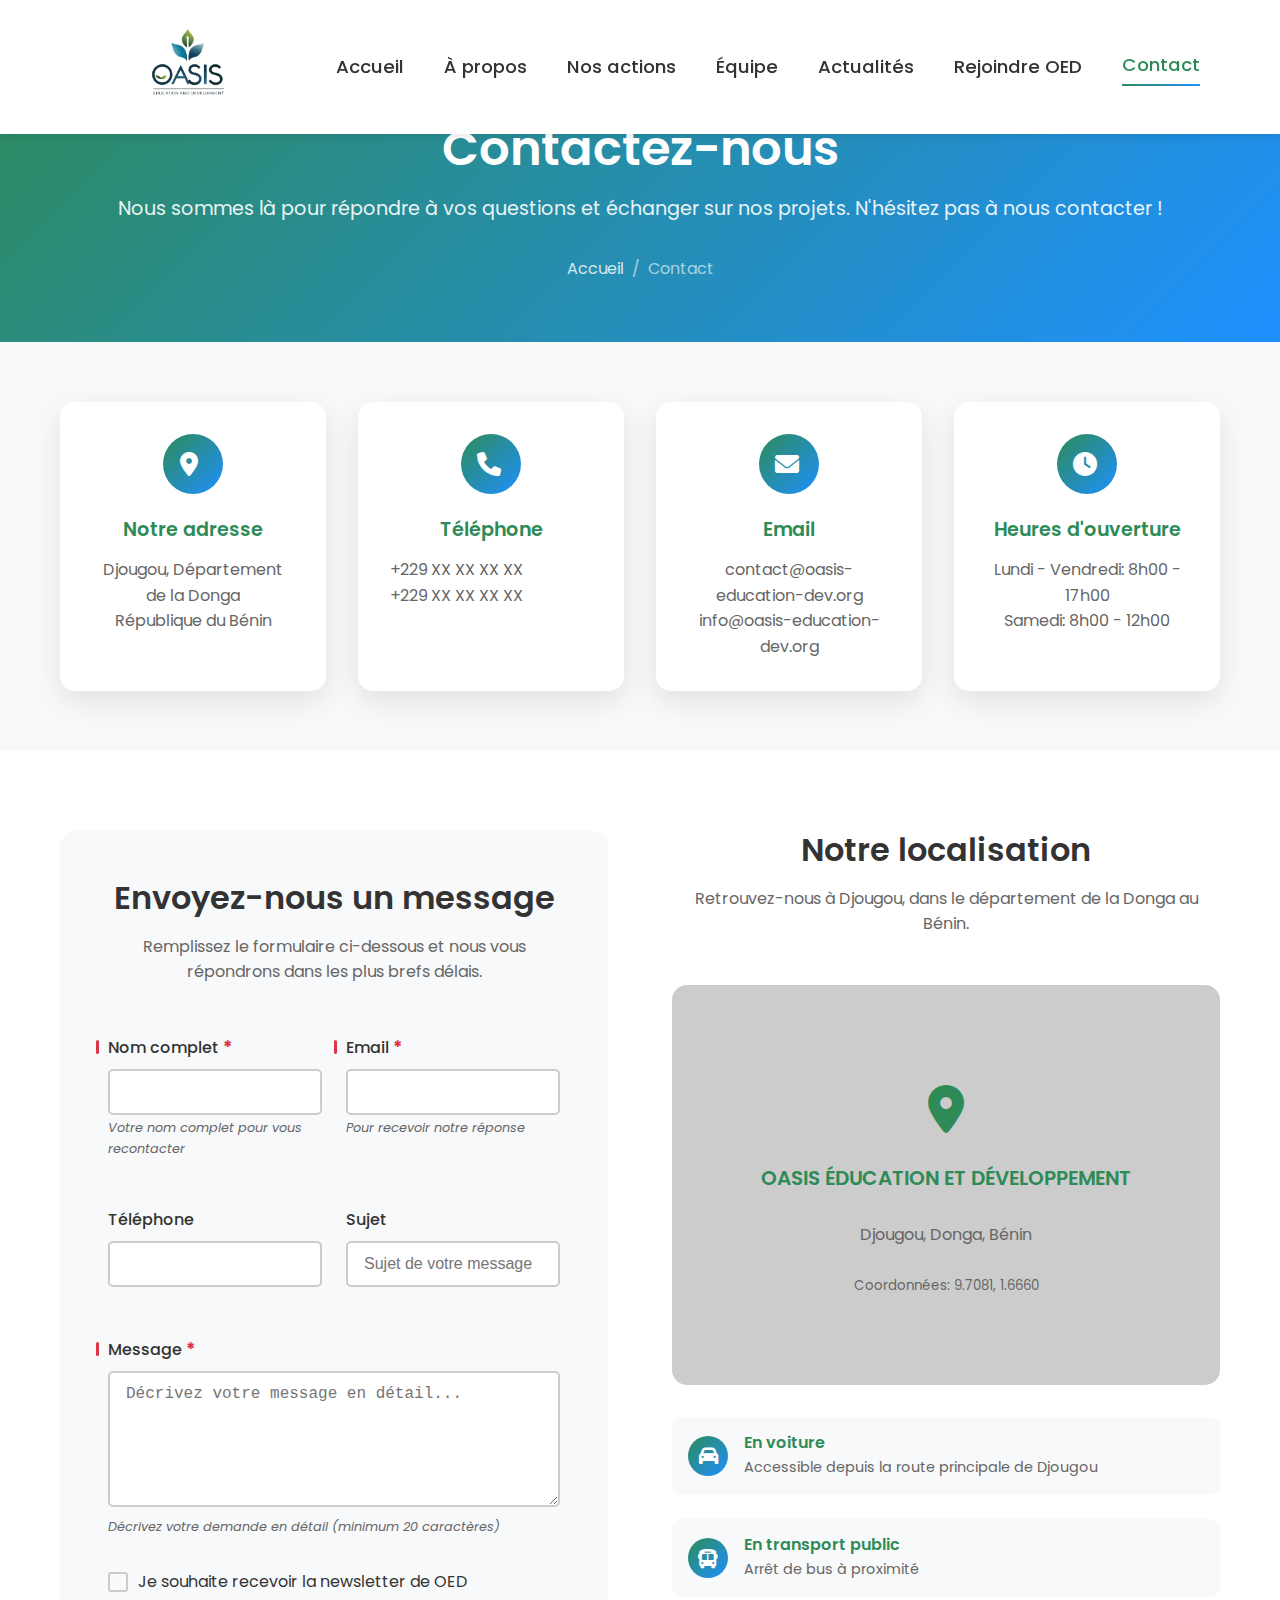
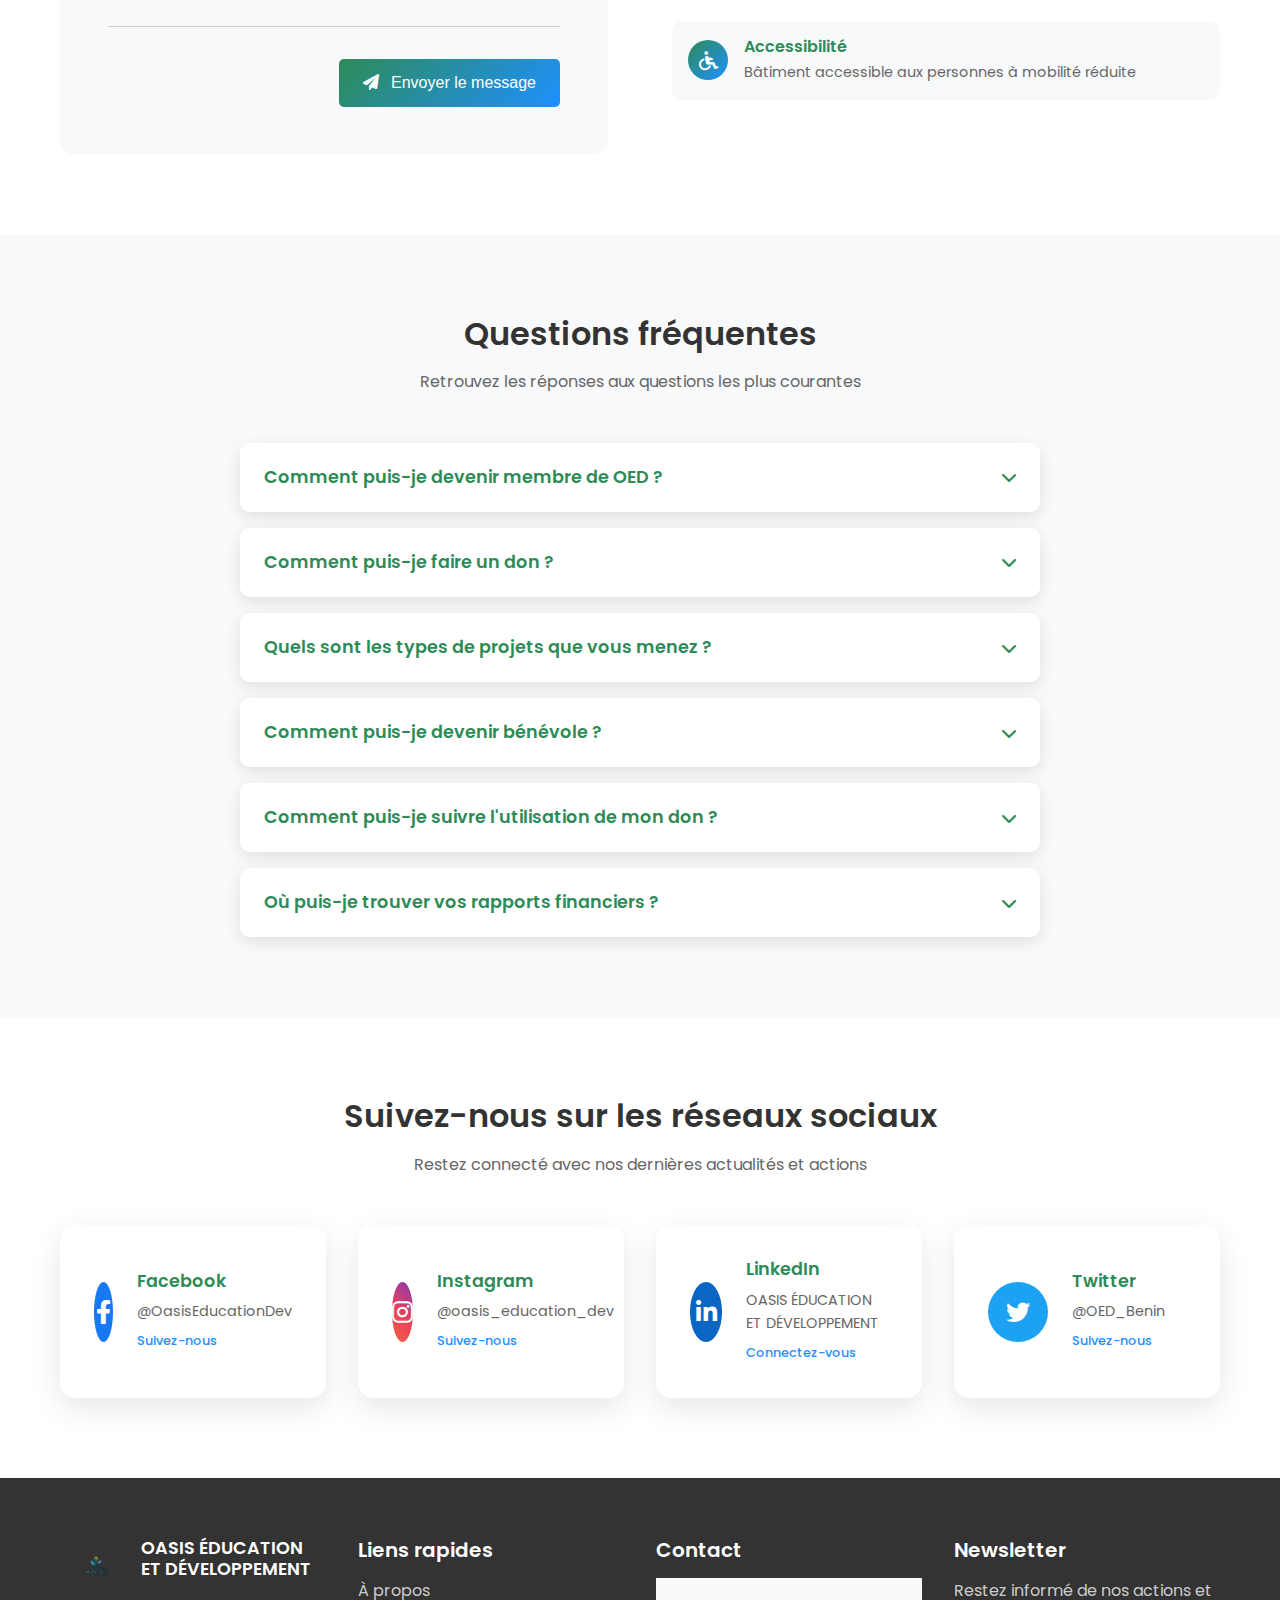
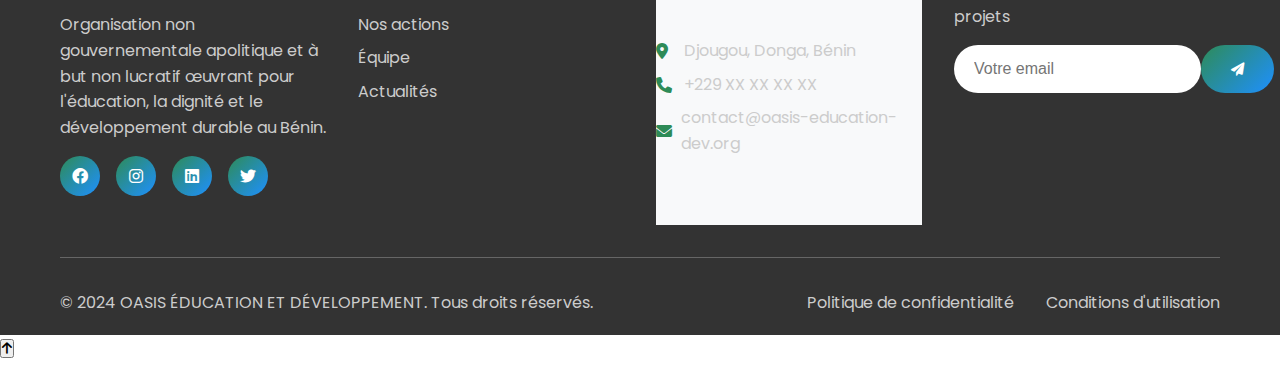
<file: contact.html>
<!DOCTYPE html>
<html lang="fr">
<head>
    <meta charset="UTF-8">
    <meta name="viewport" content="width=device-width, initial-scale=1.0">
    <title>Contact - OASIS ÉDUCATION ET DÉVELOPPEMENT</title>
    <meta name="description" content="Contactez l'ONG OASIS ÉDUCATION ET DÉVELOPPEMENT à Djougou, Bénin. Formulaire de contact, adresse, téléphone et carte interactive.">
    <link rel="stylesheet" href="css/style.css">
    <link rel="preconnect" href="https://fonts.googleapis.com">
    <link rel="preconnect" href="https://fonts.gstatic.com" crossorigin>
    <link href="https://fonts.googleapis.com/css2?family=Poppins:wght@300;400;500;600;700&display=swap" rel="stylesheet">
    <link rel="stylesheet" href="https://cdnjs.cloudflare.com/ajax/libs/font-awesome/6.0.0/css/all.min.css">
</head>
<body>
    <!-- Header -->
    <header class="header">
        <nav class="navbar">
            <div class="nav-container">
                <div class="nav-logo">
                    <a href="index.html">
                        <img src="images/logo-oed.png" alt="Logo OED" class="logo">
                    </a>
                </div>
                <div class="nav-menu" id="nav-menu">
                    <ul class="nav-list">
                        <li class="nav-item">
                            <a href="index.html" class="nav-link">Accueil</a>
                        </li>
                        <li class="nav-item">
                            <a href="about.html" class="nav-link">À propos</a>
                        </li>
                        <li class="nav-item">
                            <a href="projects.html" class="nav-link">Nos actions</a>
                        </li>
                        <li class="nav-item">
                            <a href="team.html" class="nav-link">Équipe</a>
                        </li>
                        <li class="nav-item">
                            <a href="news.html" class="nav-link">Actualités</a>
                        </li>
                        <li class="nav-item">
                            <a href="join.html" class="nav-link">Rejoindre OED</a>
                        </li>
                        <li class="nav-item">
                            <a href="contact.html" class="nav-link active">Contact</a>
                        </li>
                    </ul>
                </div>
                <div class="nav-toggle" id="nav-toggle">
                    <span class="bar"></span>
                    <span class="bar"></span>
                    <span class="bar"></span>
                </div>
            </div>
        </nav>
    </header>

    <!-- Page Header -->
    <section class="page-header">
        <div class="container">
            <div class="page-header-content">
                <h1>Contactez-nous</h1>
                <p>Nous sommes là pour répondre à vos questions et échanger sur nos projets. N'hésitez pas à nous contacter !</p>
                <nav class="breadcrumb">
                    <a href="index.html">Accueil</a>
                    <span>/</span>
                    <span>Contact</span>
                </nav>
            </div>
        </div>
    </section>

    <!-- Contact Information -->
    <section class="contact-info">
        <div class="container">
            <div class="contact-grid">
                <div class="contact-card">
                    <div class="contact-icon">
                        <i class="fas fa-map-marker-alt"></i>
                    </div>
                    <h3>Notre adresse</h3>
                    <p>Djougou, Département de la Donga<br>République du Bénin</p>
                </div>
                <div class="contact-card">
                    <div class="contact-icon">
                        <i class="fas fa-phone"></i>
                    </div>
                    <h3>Téléphone</h3>
                    <p>+229 XX XX XX XX<br>+229 XX XX XX XX</p>
                </div>
                <div class="contact-card">
                    <div class="contact-icon">
                        <i class="fas fa-envelope"></i>
                    </div>
                    <h3>Email</h3>
                    <p>contact@oasis-education-dev.org<br>info@oasis-education-dev.org</p>
                </div>
                <div class="contact-card">
                    <div class="contact-icon">
                        <i class="fas fa-clock"></i>
                    </div>
                    <h3>Heures d'ouverture</h3>
                    <p>Lundi - Vendredi: 8h00 - 17h00<br>Samedi: 8h00 - 12h00</p>
                </div>
            </div>
        </div>
    </section>

    <!-- Contact Form and Map -->
    <section class="contact-main">
        <div class="container">
            <div class="contact-content">
                <div class="contact-form-section">
                    <div class="section-header">
                        <h2>Envoyez-nous un message</h2>
                        <p>Remplissez le formulaire ci-dessous et nous vous répondrons dans les plus brefs délais.</p>
                    </div>
                    
                    <form id="contact-form" class="contact-form">
                        <div class="form-row">
                            <div class="form-group">
                                <label for="name" class="form-label required">Nom complet</label>
                                <input type="text" id="name" name="name" class="form-control" required>
                                <div class="field-help">Votre nom complet pour vous recontacter</div>
                            </div>
                            <div class="form-group">
                                <label for="email" class="form-label required">Email</label>
                                <input type="email" id="email" name="email" class="form-control" required>
                                <div class="field-help">Pour recevoir notre réponse</div>
                            </div>
                        </div>
                        
                        <div class="form-row">
                            <div class="form-group">
                                <label for="phone" class="form-label">Téléphone</label>
                                <input type="tel" id="phone" name="phone" class="form-control">
                            </div>
                            <div class="form-group">
                                <label for="subject" class="form-label">Sujet</label>
                                <input type="text" id="subject" name="subject" class="form-control" placeholder="Sujet de votre message">
                            </div>
                        </div>
                        
                        <div class="form-group">
                            <label for="message" class="form-label required">Message</label>
                            <textarea id="message" name="message" class="form-control" rows="6" required placeholder="Décrivez votre message en détail..."></textarea>
                            <div class="field-help">Décrivez votre demande en détail (minimum 20 caractères)</div>
                        </div>
                        
                        <div class="form-group checkbox-group">
                            <label class="checkbox-label">
                                <input type="checkbox" name="newsletter" value="1">
                                <span class="checkmark"></span>
                                Je souhaite recevoir la newsletter de OED
                            </label>
                        </div>
                        
                        <div class="form-actions">
                            <button type="submit" class="btn btn-primary">
                                <i class="fas fa-paper-plane"></i>
                                Envoyer le message
                            </button>
                        </div>
                    </form>
                </div>
                
                <div class="contact-map-section">
                    <div class="section-header">
                        <h2>Notre localisation</h2>
                        <p>Retrouvez-nous à Djougou, dans le département de la Donga au Bénin.</p>
                    </div>
                    
                    <div class="map-container">
                        <div id="map" class="map">
                            <!-- Google Maps will be loaded here -->
                            <div class="map-placeholder">
                                <i class="fas fa-map-marked-alt"></i>
                                <p>Carte interactive</p>
                                <small>Djougou, Donga, Bénin</small>
                            </div>
                        </div>
                    </div>
                    
                    <div class="map-info">
                        <div class="info-item">
                            <i class="fas fa-car"></i>
                            <div>
                                <h4>En voiture</h4>
                                <p>Accessible depuis la route principale de Djougou</p>
                            </div>
                        </div>
                        <div class="info-item">
                            <i class="fas fa-bus"></i>
                            <div>
                                <h4>En transport public</h4>
                                <p>Arrêt de bus à proximité</p>
                            </div>
                        </div>
                        <div class="info-item">
                            <i class="fas fa-wheelchair"></i>
                            <div>
                                <h4>Accessibilité</h4>
                                <p>Bâtiment accessible aux personnes à mobilité réduite</p>
                            </div>
                        </div>
                    </div>
                </div>
            </div>
        </div>
    </section>

    <!-- FAQ Section -->
    <section class="contact-faq">
        <div class="container">
            <div class="section-header">
                <h2>Questions fréquentes</h2>
                <p>Retrouvez les réponses aux questions les plus courantes</p>
            </div>
            
            <div class="faq-grid">
                <div class="faq-item">
                    <div class="faq-question">
                        <h4>Comment puis-je devenir membre de OED ?</h4>
                        <i class="fas fa-chevron-down"></i>
                    </div>
                    <div class="faq-answer">
                        <p>Pour devenir membre, vous pouvez remplir le formulaire d'adhésion sur notre page "Rejoindre OED" ou nous contacter directement. Notre équipe examinera votre candidature et vous contactera dans les plus brefs délais.</p>
                    </div>
                </div>
                
                <div class="faq-item">
                    <div class="faq-question">
                        <h4>Comment puis-je faire un don ?</h4>
                        <i class="fas fa-chevron-down"></i>
                    </div>
                    <div class="faq-answer">
                        <p>Vous pouvez faire un don en ligne via notre formulaire de don sécurisé, par virement bancaire, ou en nous contactant directement. Tous les dons sont utilisés pour financer nos projets de développement.</p>
                    </div>
                </div>
                
                <div class="faq-item">
                    <div class="faq-question">
                        <h4>Quels sont les types de projets que vous menez ?</h4>
                        <i class="fas fa-chevron-down"></i>
                    </div>
                    <div class="faq-answer">
                        <p>Nous menons des projets dans plusieurs domaines : autonomisation des femmes, protection des enfants, protection de l'environnement, santé reproductive, éducation et lutte contre l'extrémisme violent.</p>
                    </div>
                </div>
                
                <div class="faq-item">
                    <div class="faq-question">
                        <h4>Comment puis-je devenir bénévole ?</h4>
                        <i class="fas fa-chevron-down"></i>
                    </div>
                    <div class="faq-answer">
                        <p>Pour devenir bénévole, remplissez le formulaire de candidature bénévole sur notre site ou contactez-nous. Nous avons besoin de bénévoles pour nos projets sur le terrain, la communication, et l'organisation d'événements.</p>
                    </div>
                </div>
                
                <div class="faq-item">
                    <div class="faq-question">
                        <h4>Comment puis-je suivre l'utilisation de mon don ?</h4>
                        <i class="fas fa-chevron-down"></i>
                    </div>
                    <div class="faq-answer">
                        <p>Nous publions régulièrement des rapports d'activités et des bilans financiers. Les donateurs reçoivent également des mises à jour par email sur l'impact de leur contribution.</p>
                    </div>
                </div>
                
                <div class="faq-item">
                    <div class="faq-question">
                        <h4>Où puis-je trouver vos rapports financiers ?</h4>
                        <i class="fas fa-chevron-down"></i>
                    </div>
                    <div class="faq-answer">
                        <p>Nos rapports financiers sont disponibles sur demande et publiés annuellement. Vous pouvez les demander par email ou les consulter lors de nos assemblées générales.</p>
                    </div>
                </div>
            </div>
        </div>
    </section>

    <!-- Social Media -->
    <section class="social-media">
        <div class="container">
            <div class="section-header">
                <h2>Suivez-nous sur les réseaux sociaux</h2>
                <p>Restez connecté avec nos dernières actualités et actions</p>
            </div>
            
            <div class="social-grid">
                <a href="#" class="social-card facebook">
                    <div class="social-icon">
                        <i class="fab fa-facebook-f"></i>
                    </div>
                    <div class="social-info">
                        <h4>Facebook</h4>
                        <p>@OasisEducationDev</p>
                        <span>Suivez-nous</span>
                    </div>
                </a>
                
                <a href="#" class="social-card instagram">
                    <div class="social-icon">
                        <i class="fab fa-instagram"></i>
                    </div>
                    <div class="social-info">
                        <h4>Instagram</h4>
                        <p>@oasis_education_dev</p>
                        <span>Suivez-nous</span>
                    </div>
                </a>
                
                <a href="#" class="social-card linkedin">
                    <div class="social-icon">
                        <i class="fab fa-linkedin-in"></i>
                    </div>
                    <div class="social-info">
                        <h4>LinkedIn</h4>
                        <p>OASIS ÉDUCATION ET DÉVELOPPEMENT</p>
                        <span>Connectez-vous</span>
                    </div>
                </a>
                
                <a href="#" class="social-card twitter">
                    <div class="social-icon">
                        <i class="fab fa-twitter"></i>
                    </div>
                    <div class="social-info">
                        <h4>Twitter</h4>
                        <p>@OED_Benin</p>
                        <span>Suivez-nous</span>
                    </div>
                </a>
            </div>
        </div>
    </section>

    <!-- Footer -->
    <footer class="footer">
        <div class="container">
            <div class="footer-content">
                <div class="footer-section">
                    <div class="footer-logo">
                        <img src="images/logo-oed.png" alt="Logo OED" class="footer-logo-img">
                        <h3>OASIS ÉDUCATION ET DÉVELOPPEMENT</h3>
                    </div>
                    <p>Organisation non gouvernementale apolitique et à but non lucratif œuvrant pour l'éducation, la dignité et le développement durable au Bénin.</p>
                    <div class="social-links">
                        <a href="#" class="social-link"><i class="fab fa-facebook"></i></a>
                        <a href="#" class="social-link"><i class="fab fa-instagram"></i></a>
                        <a href="#" class="social-link"><i class="fab fa-linkedin"></i></a>
                        <a href="#" class="social-link"><i class="fab fa-twitter"></i></a>
                    </div>
                </div>
                <div class="footer-section">
                    <h4>Liens rapides</h4>
                    <ul class="footer-links">
                        <li><a href="about.html">À propos</a></li>
                        <li><a href="projects.html">Nos actions</a></li>
                        <li><a href="team.html">Équipe</a></li>
                        <li><a href="news.html">Actualités</a></li>
                    </ul>
                </div>
                <div class="footer-section">
                    <h4>Contact</h4>
                    <div class="contact-info">
                        <p><i class="fas fa-map-marker-alt"></i> Djougou, Donga, Bénin</p>
                        <p><i class="fas fa-phone"></i> +229 XX XX XX XX</p>
                        <p><i class="fas fa-envelope"></i> contact@oasis-education-dev.org</p>
                    </div>
                </div>
                <div class="footer-section">
                    <h4>Newsletter</h4>
                    <p>Restez informé de nos actions et projets</p>
                    <form class="newsletter-form">
                        <input type="email" placeholder="Votre email" required>
                        <button type="submit"><i class="fas fa-paper-plane"></i></button>
                    </form>
                </div>
            </div>
            <div class="footer-bottom">
                <p>&copy; 2024 OASIS ÉDUCATION ET DÉVELOPPEMENT. Tous droits réservés.</p>
                <div class="footer-bottom-links">
                    <a href="privacy.html">Politique de confidentialité</a>
                    <a href="terms.html">Conditions d'utilisation</a>
                </div>
            </div>
        </div>
    </footer>

    <script src="js/script.js"></script>
    <script src="js/contact.js"></script>
    <script src="js/form-validation.js"></script>
</body>
</html>
</file>
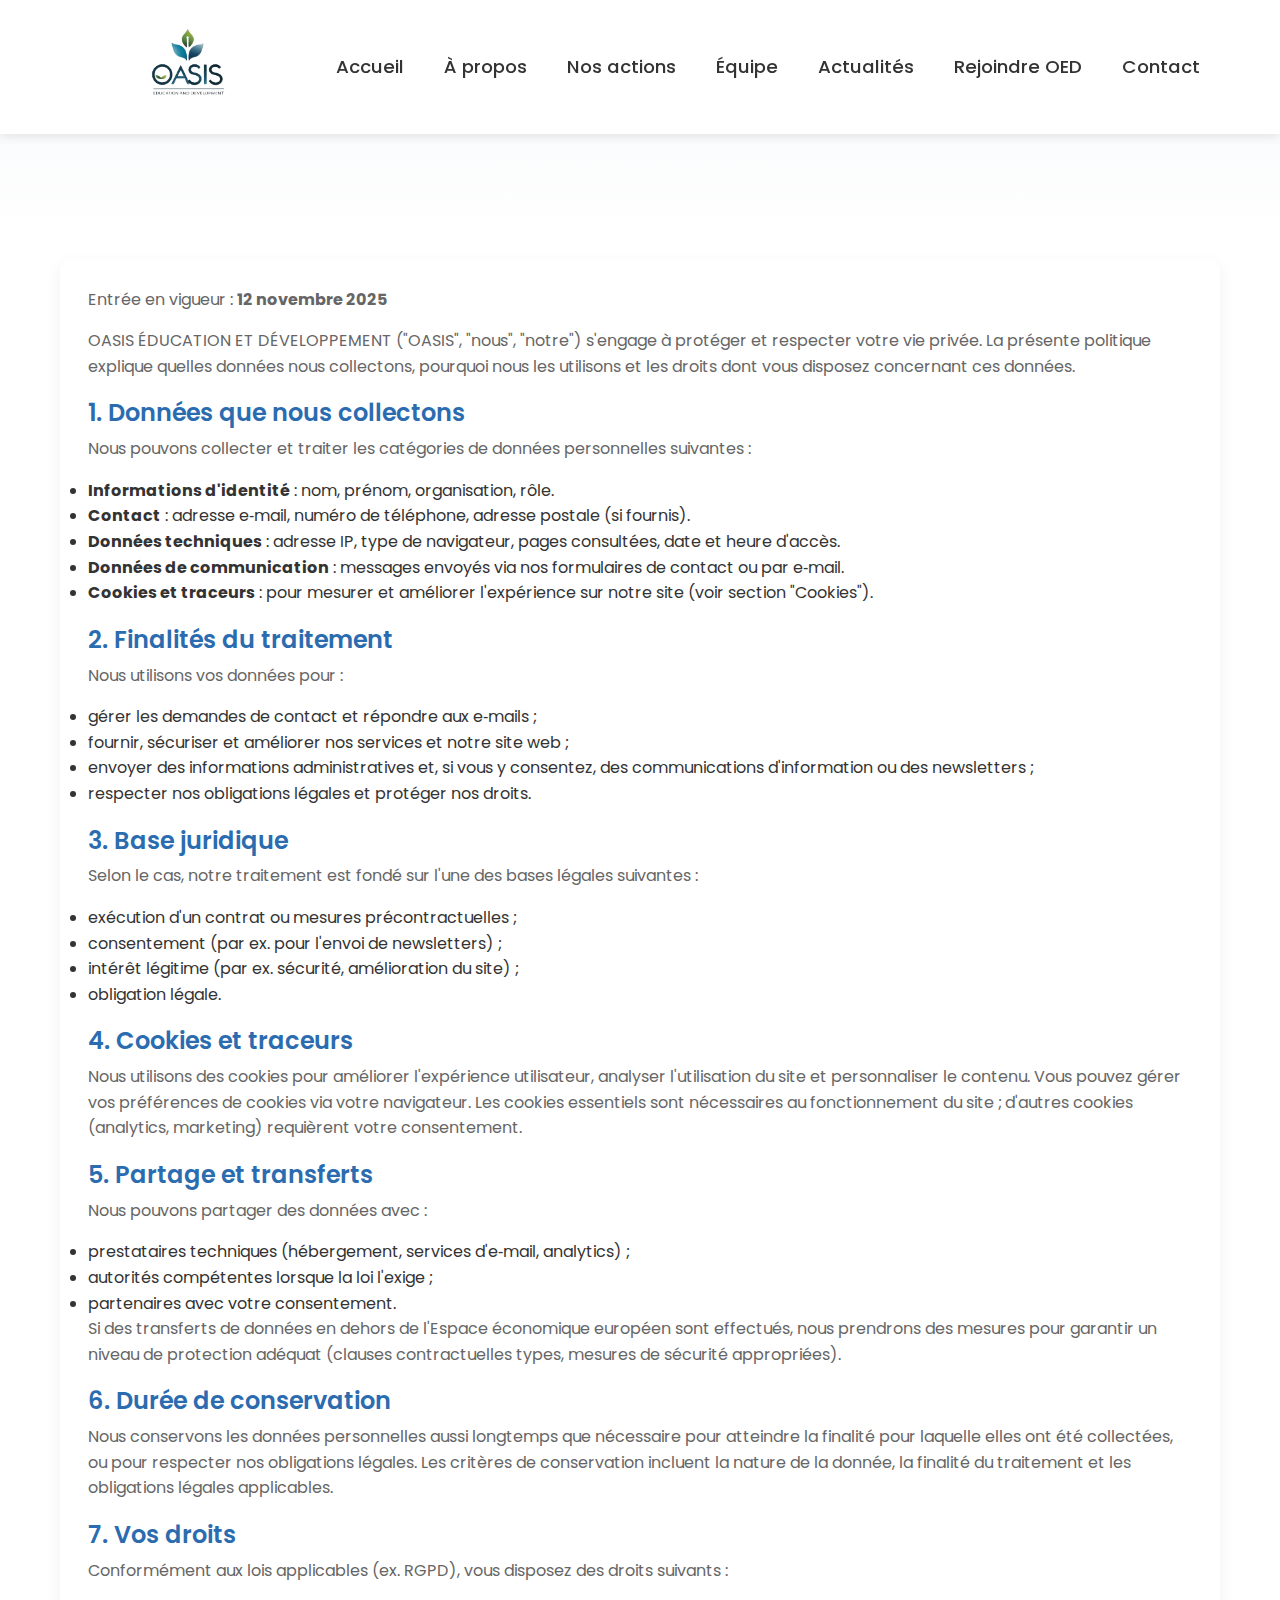
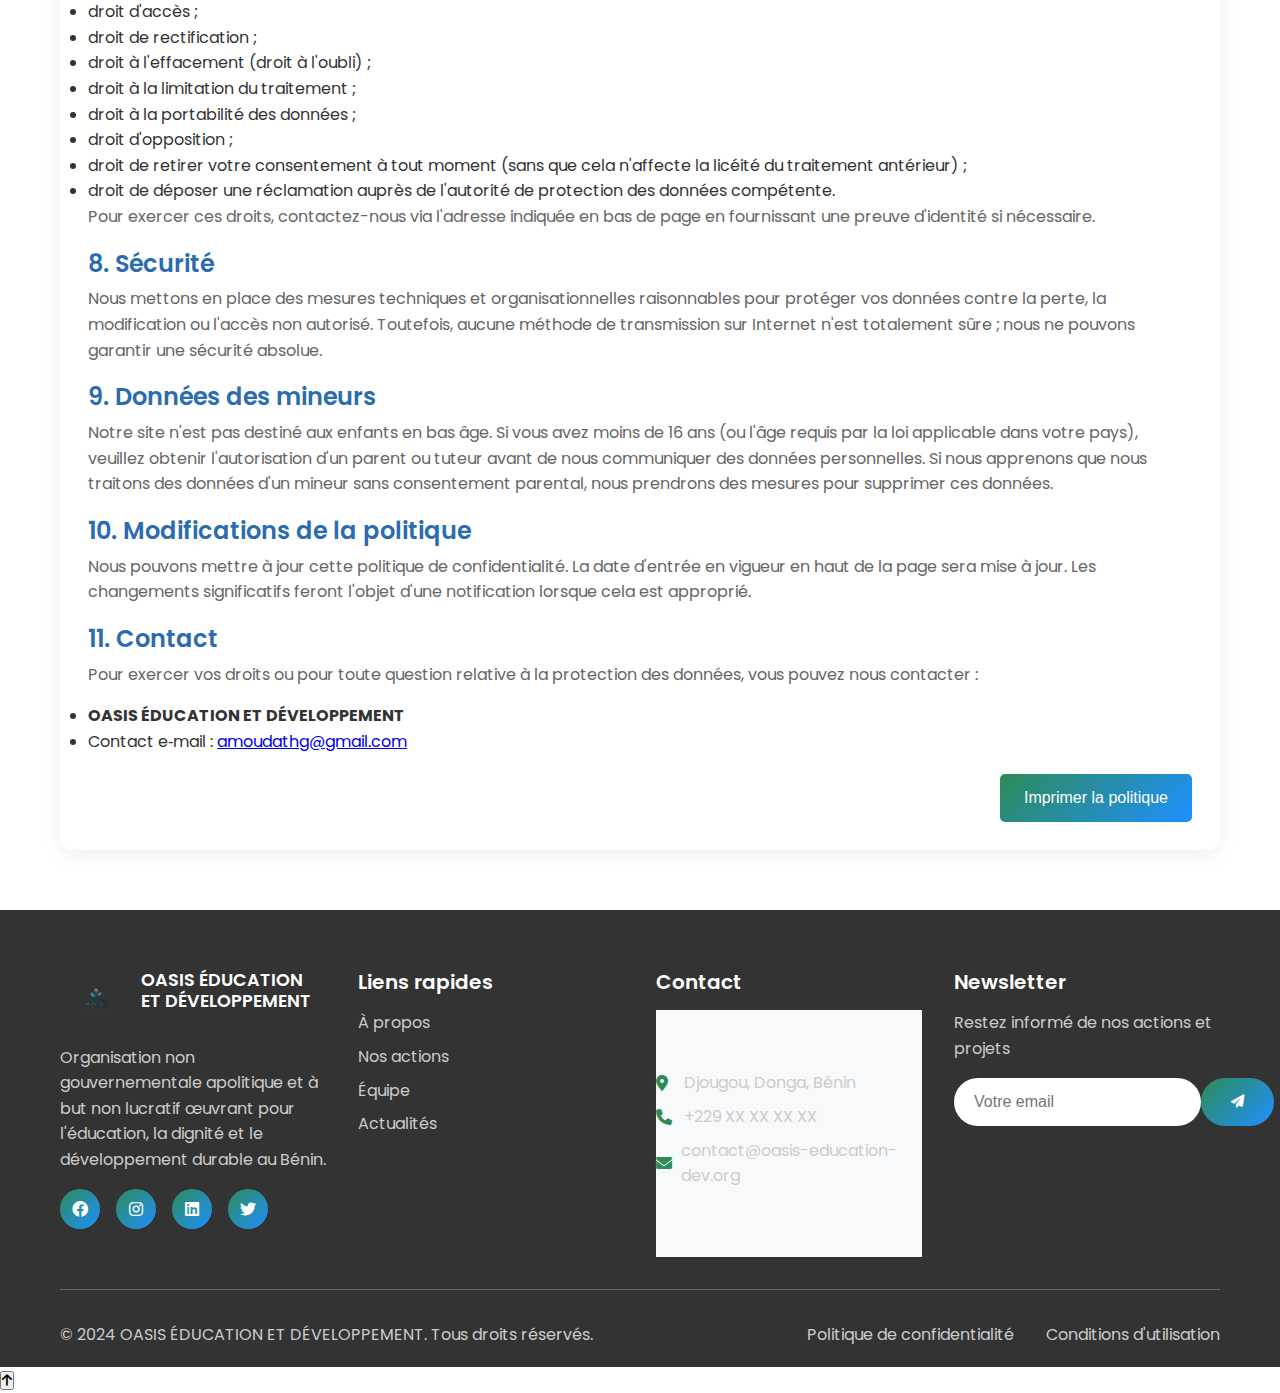
<file: privacy.html>
<!DOCTYPE html>
<html lang="fr">
<head>
  <meta charset="utf-8" />
  <meta name="viewport" content="width=device-width, initial-scale=1" />
  <title>Politique de confidentialité - OASIS ÉDUCATION ET DÉVELOPPEMENT</title>
  <meta name="description" content="Politique de confidentialité de l'ONG OASIS ÉDUCATION ET DÉVELOPPEMENT" />
  <link rel="stylesheet" href="css/style.css">
  <link rel="preconnect" href="https://fonts.googleapis.com">
  <link rel="preconnect" href="https://fonts.gstatic.com" crossorigin>
  <link href="https://fonts.googleapis.com/css2?family=Poppins:wght@300;400;500;600;700&display=swap" rel="stylesheet">
  <link rel="stylesheet" href="https://cdnjs.cloudflare.com/ajax/libs/font-awesome/6.0.0/css/all.min.css">
  <style>
    /* Styles additionnels pour la page privacy afin d'assurer cohérence avec projects.html */
    .page-header {background:linear-gradient(180deg, rgba(8,63,107,0.05), transparent);padding:48px 0}
    .page-header h1{font-size:2rem;margin-bottom:8px}
    .card-privacy{background:#fff;border-radius:12px;padding:28px;box-shadow:0 6px 18px rgba(20,20,50,0.06)}
    .policy-section{margin-bottom:20px}
    .policy-section h3{color:#2b6cb0;margin-bottom:8px}
    .meta-small{color:#6b7280;font-size:0.95rem}
    .print-btn{margin-top:16px}
    @media (max-width:720px){.page-header{padding:28px 0}.page-header h1{font-size:1.5rem}}
  </style>
</head>
<body>
  <!-- Header (same structure que projects.html) -->
  <header class="header">
    <nav class="navbar">
      <div class="nav-container">
        <div class="nav-logo">
          <a href="index.html">
            <img src="images/logo-oed.png" alt="Logo OED" class="logo">
          </a>
        </div>
        <div class="nav-menu" id="nav-menu">
          <ul class="nav-list">
            <li class="nav-item"><a href="index.html" class="nav-link">Accueil</a></li>
            <li class="nav-item"><a href="about.html" class="nav-link">À propos</a></li>
            <li class="nav-item"><a href="projects.html" class="nav-link">Nos actions</a></li>
            <li class="nav-item"><a href="team.html" class="nav-link">Équipe</a></li>
            <li class="nav-item"><a href="news.html" class="nav-link">Actualités</a></li>
            <li class="nav-item"><a href="join.html" class="nav-link">Rejoindre OED</a></li>
            <li class="nav-item"><a href="contact.html" class="nav-link">Contact</a></li>
          </ul>
        </div>
        <div class="nav-toggle" id="nav-toggle">
          <span class="bar"></span>
          <span class="bar"></span>
          <span class="bar"></span>
        </div>
      </div>
    </nav>
  </header>

  <!-- Page Header -->
  <section class="page-header">
    <div class="container">
      <div class="page-header-content">
        <h1>Politique de confidentialité</h1>
        <p class="meta-small">OASIS ÉDUCATION ET DÉVELOPPEMENT — Protection des données et respect de la vie privée</p>
        <nav class="breadcrumb" style="margin-top:10px">
          <a href="index.html">Accueil</a>
          <span>/</span>
          <span>Politique de confidentialité</span>
        </nav>
      </div>
    </div>
  </section>

  <!-- Privacy Content -->
  <main class="container" style="margin:28px auto 60px;">
    <div class="card-privacy">
      <div class="policy-intro policy-section">
        <p>Entrée en vigueur : <strong>12 novembre 2025</strong></p>
        <p>OASIS ÉDUCATION ET DÉVELOPPEMENT ("OASIS", "nous", "notre") s'engage à protéger et respecter votre vie privée. La présente politique explique quelles données nous collectons, pourquoi nous les utilisons et les droits dont vous disposez concernant ces données.</p>
      </div>

      <section class="policy-section" id="data-collected">
        <h3>1. Données que nous collectons</h3>
        <p>Nous pouvons collecter et traiter les catégories de données personnelles suivantes :</p>
        <ul>
          <li><strong>Informations d'identité</strong> : nom, prénom, organisation, rôle.</li>
          <li><strong>Contact</strong> : adresse e‑mail, numéro de téléphone, adresse postale (si fournis).</li>
          <li><strong>Données techniques</strong> : adresse IP, type de navigateur, pages consultées, date et heure d'accès.</li>
          <li><strong>Données de communication</strong> : messages envoyés via nos formulaires de contact ou par e‑mail.</li>
          <li><strong>Cookies et traceurs</strong> : pour mesurer et améliorer l'expérience sur notre site (voir section "Cookies").</li>
        </ul>
      </section>

      <section class="policy-section" id="purposes">
        <h3>2. Finalités du traitement</h3>
        <p>Nous utilisons vos données pour :</p>
        <ul>
          <li>gérer les demandes de contact et répondre aux e‑mails ;</li>
          <li>fournir, sécuriser et améliorer nos services et notre site web ;</li>
          <li>envoyer des informations administratives et, si vous y consentez, des communications d'information ou des newsletters ;</li>
          <li>respecter nos obligations légales et protéger nos droits.</li>
        </ul>
      </section>

      <section class="policy-section" id="legal-basis">
        <h3>3. Base juridique</h3>
        <p>Selon le cas, notre traitement est fondé sur l'une des bases légales suivantes :</p>
        <ul>
          <li>exécution d'un contrat ou mesures précontractuelles ;</li>
          <li>consentement (par ex. pour l'envoi de newsletters) ;</li>
          <li>intérêt légitime (par ex. sécurité, amélioration du site) ;</li>
          <li>obligation légale.</li>
        </ul>
      </section>

      <section class="policy-section" id="cookies">
        <h3>4. Cookies et traceurs</h3>
        <p>Nous utilisons des cookies pour améliorer l'expérience utilisateur, analyser l'utilisation du site et personnaliser le contenu. Vous pouvez gérer vos préférences de cookies via votre navigateur. Les cookies essentiels sont nécessaires au fonctionnement du site ; d'autres cookies (analytics, marketing) requièrent votre consentement.</p>
      </section>

      <section class="policy-section" id="sharing">
        <h3>5. Partage et transferts</h3>
        <p>Nous pouvons partager des données avec :</p>
        <ul>
          <li>prestataires techniques (hébergement, services d'e‑mail, analytics) ;</li>
          <li>autorités compétentes lorsque la loi l'exige ;</li>
          <li>partenaires avec votre consentement.</li>
        </ul>
        <p>Si des transferts de données en dehors de l'Espace économique européen sont effectués, nous prendrons des mesures pour garantir un niveau de protection adéquat (clauses contractuelles types, mesures de sécurité appropriées).</p>
      </section>

      <section class="policy-section" id="retention">
        <h3>6. Durée de conservation</h3>
        <p>Nous conservons les données personnelles aussi longtemps que nécessaire pour atteindre la finalité pour laquelle elles ont été collectées, ou pour respecter nos obligations légales. Les critères de conservation incluent la nature de la donnée, la finalité du traitement et les obligations légales applicables.</p>
      </section>

      <section class="policy-section" id="rights">
        <h3>7. Vos droits</h3>
        <p>Conformément aux lois applicables (ex. RGPD), vous disposez des droits suivants :</p>
        <ul>
          <li>droit d'accès ;</li>
          <li>droit de rectification ;</li>
          <li>droit à l'effacement (droit à l'oubli) ;</li>
          <li>droit à la limitation du traitement ;</li>
          <li>droit à la portabilité des données ;</li>
          <li>droit d'opposition ;</li>
          <li>droit de retirer votre consentement à tout moment (sans que cela n'affecte la licéité du traitement antérieur) ;</li>
          <li>droit de déposer une réclamation auprès de l'autorité de protection des données compétente.</li>
        </ul>
        <p>Pour exercer ces droits, contactez-nous via l'adresse indiquée en bas de page en fournissant une preuve d'identité si nécessaire.</p>
      </section>

      <section class="policy-section" id="security">
        <h3>8. Sécurité</h3>
        <p>Nous mettons en place des mesures techniques et organisationnelles raisonnables pour protéger vos données contre la perte, la modification ou l'accès non autorisé. Toutefois, aucune méthode de transmission sur Internet n'est totalement sûre ; nous ne pouvons garantir une sécurité absolue.</p>
      </section>

      <section class="policy-section" id="minors">
        <h3>9. Données des mineurs</h3>
        <p>Notre site n'est pas destiné aux enfants en bas âge. Si vous avez moins de 16 ans (ou l'âge requis par la loi applicable dans votre pays), veuillez obtenir l'autorisation d'un parent ou tuteur avant de nous communiquer des données personnelles. Si nous apprenons que nous traitons des données d'un mineur sans consentement parental, nous prendrons des mesures pour supprimer ces données.</p>
      </section>

      <section class="policy-section" id="changes">
        <h3>10. Modifications de la politique</h3>
        <p>Nous pouvons mettre à jour cette politique de confidentialité. La date d'entrée en vigueur en haut de la page sera mise à jour. Les changements significatifs feront l'objet d'une notification lorsque cela est approprié.</p>
      </section>

      <section class="policy-section" id="contact">
        <h3>11. Contact</h3>
        <p>Pour exercer vos droits ou pour toute question relative à la protection des données, vous pouvez nous contacter :</p>
        <ul>
          <li><strong>OASIS ÉDUCATION ET DÉVELOPPEMENT</strong></li>
          <li>Contact e‑mail : <a href="mailto:amoudathg@gmail.com">amoudathg@gmail.com</a></li>
        </ul>
      </section>

      <div style="text-align:right" class="print-btn">
        <button class="btn btn-primary" onclick="window.print();">Imprimer la politique</button>
      </div>
    </div>
  </main>

  <!-- Footer (même style que page fournie) -->
  <footer class="footer">
    <div class="container">
      <div class="footer-content">
        <div class="footer-section">
          <div class="footer-logo">
            <img src="images/logo-oed.png" alt="Logo OED" class="footer-logo-img">
            <h3>OASIS ÉDUCATION ET DÉVELOPPEMENT</h3>
          </div>
          <p>Organisation non gouvernementale apolitique et à but non lucratif œuvrant pour l'éducation, la dignité et le développement durable au Bénin.</p>
          <div class="social-links">
            <a href="#" class="social-link"><i class="fab fa-facebook"></i></a>
            <a href="#" class="social-link"><i class="fab fa-instagram"></i></a>
            <a href="#" class="social-link"><i class="fab fa-linkedin"></i></a>
            <a href="#" class="social-link"><i class="fab fa-twitter"></i></a>
          </div>
        </div>
        <div class="footer-section">
          <h4>Liens rapides</h4>
          <ul class="footer-links">
            <li><a href="about.html">À propos</a></li>
            <li><a href="projects.html">Nos actions</a></li>
            <li><a href="team.html">Équipe</a></li>
            <li><a href="news.html">Actualités</a></li>
          </ul>
        </div>
        <div class="footer-section">
          <h4>Contact</h4>
          <div class="contact-info">
            <p><i class="fas fa-map-marker-alt"></i> Djougou, Donga, Bénin</p>
            <p><i class="fas fa-phone"></i> +229 XX XX XX XX</p>
            <p><i class="fas fa-envelope"></i> contact@oasis-education-dev.org</p>
          </div>
        </div>
        <div class="footer-section">
          <h4>Newsletter</h4>
          <p>Restez informé de nos actions et projets</p>
          <form class="newsletter-form">
            <input type="email" placeholder="Votre email" required>
            <button type="submit"><i class="fas fa-paper-plane"></i></button>
          </form>
        </div>
      </div>
      <div class="footer-bottom">
        <p>&copy; 2024 OASIS ÉDUCATION ET DÉVELOPPEMENT. Tous droits réservés.</p>
        <div class="footer-bottom-links">
          <a href="privacy.html">Politique de confidentialité</a>
          <a href="terms.html">Conditions d'utilisation</a>
        </div>
      </div>
    </div>
  </footer>

  <script src="js/script.js"></script>
</body>
</html>
</file>
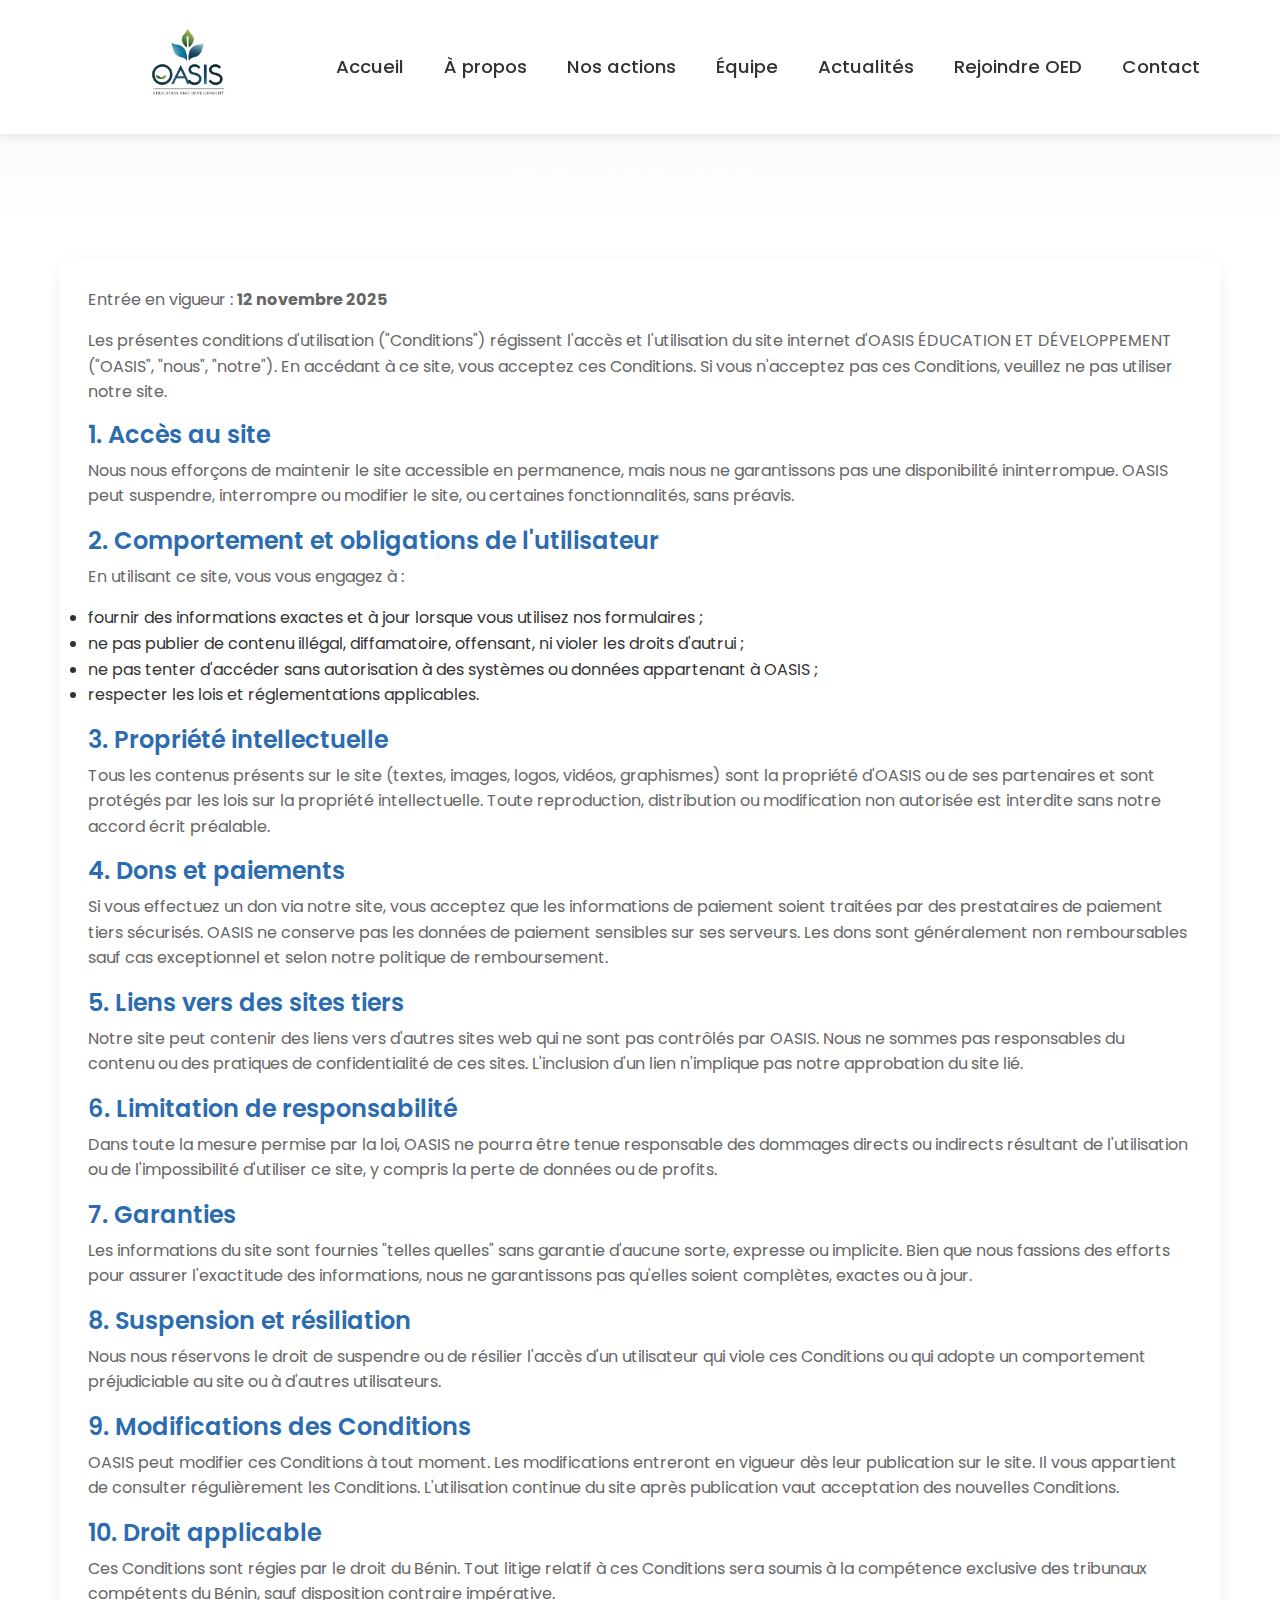
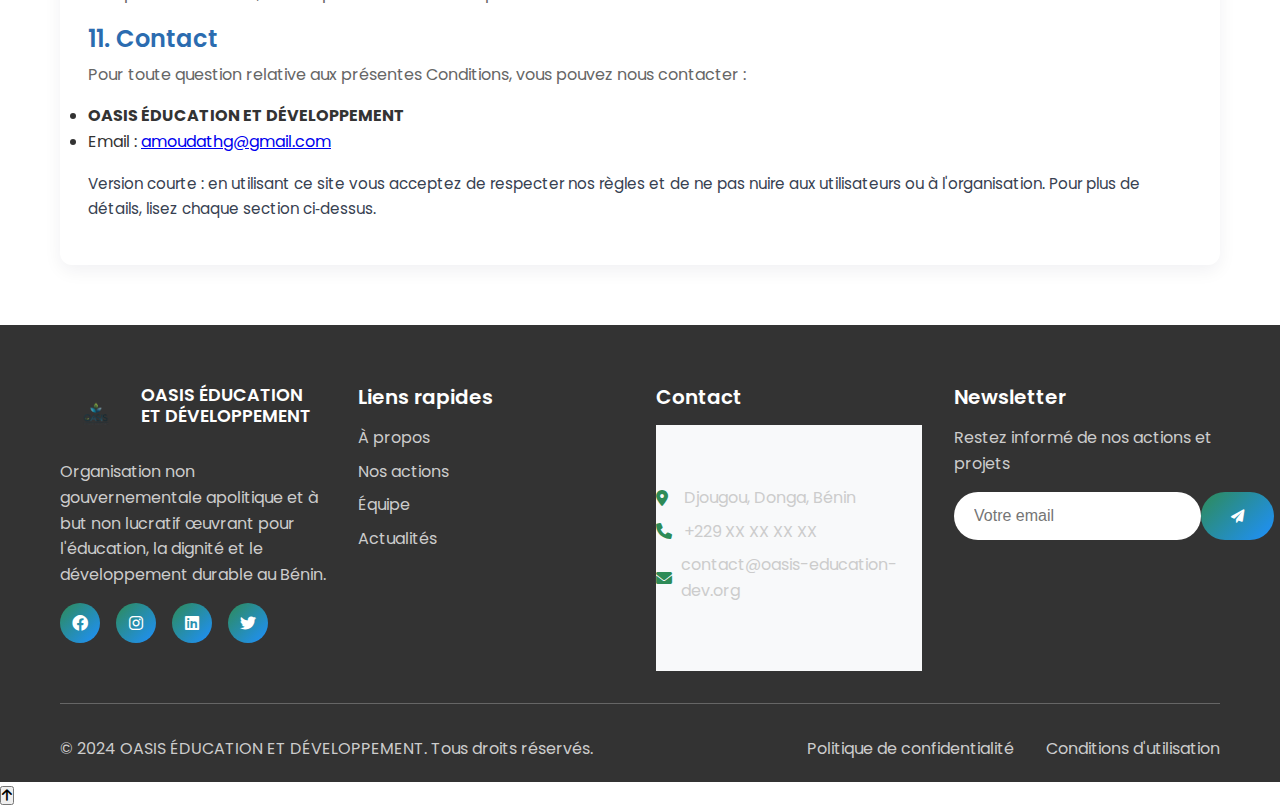
<file: terms.html>
<!DOCTYPE html>
<html lang="fr">
<head>
  <meta charset="utf-8" />
  <meta name="viewport" content="width=device-width, initial-scale=1" />
  <title>Conditions d'utilisation - OASIS ÉDUCATION ET DÉVELOPPEMENT</title>
  <meta name="description" content="Conditions d'utilisation du site de l'ONG OASIS ÉDUCATION ET DÉVELOPPEMENT" />
  <link rel="stylesheet" href="css/style.css">
  <link rel="preconnect" href="https://fonts.googleapis.com">
  <link rel="preconnect" href="https://fonts.gstatic.com" crossorigin>
  <link href="https://fonts.googleapis.com/css2?family=Poppins:wght@300;400;500;600;700&display=swap" rel="stylesheet">
  <link rel="stylesheet" href="https://cdnjs.cloudflare.com/ajax/libs/font-awesome/6.0.0/css/all.min.css">
  <style>
    /* Styles additionnels pour assurer cohérence visuelle avec les autres pages */
    .page-header {background:linear-gradient(180deg, rgba(8,63,107,0.05), transparent);padding:48px 0}
    .page-header h1{font-size:2rem;margin-bottom:8px}
    .card-terms{background:#fff;border-radius:12px;padding:28px;box-shadow:0 6px 18px rgba(20,20,50,0.06)}
    .terms-section{margin-bottom:18px}
    .terms-section h3{color:#2b6cb0;margin-bottom:8px}
    .meta-small{color:#6b7280;font-size:0.95rem}
    @media (max-width:720px){.page-header{padding:28px 0}.page-header h1{font-size:1.5rem}}
  </style>
</head>
<body>
  <!-- Header (même structure que les autres pages) -->
  <header class="header">
    <nav class="navbar">
      <div class="nav-container">
        <div class="nav-logo">
          <a href="index.html">
            <img src="images/logo-oed.png" alt="Logo OED" class="logo">
          </a>
        </div>
        <div class="nav-menu" id="nav-menu">
          <ul class="nav-list">
            <li class="nav-item"><a href="index.html" class="nav-link">Accueil</a></li>
            <li class="nav-item"><a href="about.html" class="nav-link">À propos</a></li>
            <li class="nav-item"><a href="projects.html" class="nav-link">Nos actions</a></li>
            <li class="nav-item"><a href="team.html" class="nav-link">Équipe</a></li>
            <li class="nav-item"><a href="news.html" class="nav-link">Actualités</a></li>
            <li class="nav-item"><a href="join.html" class="nav-link">Rejoindre OED</a></li>
            <li class="nav-item"><a href="contact.html" class="nav-link">Contact</a></li>
          </ul>
        </div>
        <div class="nav-toggle" id="nav-toggle">
          <span class="bar"></span>
          <span class="bar"></span>
          <span class="bar"></span>
        </div>
      </div>
    </nav>
  </header>

  <!-- Page Header -->
  <section class="page-header">
    <div class="container">
      <div class="page-header-content">
        <h1>Conditions d'utilisation</h1>
        <p class="meta-small">OASIS ÉDUCATION ET DÉVELOPPEMENT — Règles d'utilisation du site</p>
        <nav class="breadcrumb" style="margin-top:10px">
          <a href="index.html">Accueil</a>
          <span>/</span>
          <span>Conditions d'utilisation</span>
        </nav>
      </div>
    </div>
  </section>

  <!-- Terms Content -->
  <main class="container" style="margin:28px auto 60px;">
    <div class="card-terms">
      <p>Entrée en vigueur : <strong>12 novembre 2025</strong></p>
      <p>Les présentes conditions d'utilisation ("Conditions") régissent l'accès et l'utilisation du site internet d'OASIS ÉDUCATION ET DÉVELOPPEMENT ("OASIS", "nous", "notre"). En accédant à ce site, vous acceptez ces Conditions. Si vous n'acceptez pas ces Conditions, veuillez ne pas utiliser notre site.</p>

      <section class="terms-section" id="access">
        <h3>1. Accès au site</h3>
        <p>Nous nous efforçons de maintenir le site accessible en permanence, mais nous ne garantissons pas une disponibilité ininterrompue. OASIS peut suspendre, interrompre ou modifier le site, ou certaines fonctionnalités, sans préavis.</p>
      </section>

      <section class="terms-section" id="user-conduct">
        <h3>2. Comportement et obligations de l'utilisateur</h3>
        <p>En utilisant ce site, vous vous engagez à :</p>
        <ul>
          <li>fournir des informations exactes et à jour lorsque vous utilisez nos formulaires ;</li>
          <li>ne pas publier de contenu illégal, diffamatoire, offensant, ni violer les droits d'autrui ;</li>
          <li>ne pas tenter d'accéder sans autorisation à des systèmes ou données appartenant à OASIS ;</li>
          <li>respecter les lois et réglementations applicables.</li>
        </ul>
      </section>

      <section class="terms-section" id="intellectual-property">
        <h3>3. Propriété intellectuelle</h3>
        <p>Tous les contenus présents sur le site (textes, images, logos, vidéos, graphismes) sont la propriété d'OASIS ou de ses partenaires et sont protégés par les lois sur la propriété intellectuelle. Toute reproduction, distribution ou modification non autorisée est interdite sans notre accord écrit préalable.</p>
      </section>

      <section class="terms-section" id="donations">
        <h3>4. Dons et paiements</h3>
        <p>Si vous effectuez un don via notre site, vous acceptez que les informations de paiement soient traitées par des prestataires de paiement tiers sécurisés. OASIS ne conserve pas les données de paiement sensibles sur ses serveurs. Les dons sont généralement non remboursables sauf cas exceptionnel et selon notre politique de remboursement.</p>
      </section>

      <section class="terms-section" id="external-links">
        <h3>5. Liens vers des sites tiers</h3>
        <p>Notre site peut contenir des liens vers d'autres sites web qui ne sont pas contrôlés par OASIS. Nous ne sommes pas responsables du contenu ou des pratiques de confidentialité de ces sites. L'inclusion d'un lien n'implique pas notre approbation du site lié.</p>
      </section>

      <section class="terms-section" id="limitation-liability">
        <h3>6. Limitation de responsabilité</h3>
        <p>Dans toute la mesure permise par la loi, OASIS ne pourra être tenue responsable des dommages directs ou indirects résultant de l'utilisation ou de l'impossibilité d'utiliser ce site, y compris la perte de données ou de profits.</p>
      </section>

      <section class="terms-section" id="warranties">
        <h3>7. Garanties</h3>
        <p>Les informations du site sont fournies "telles quelles" sans garantie d'aucune sorte, expresse ou implicite. Bien que nous fassions des efforts pour assurer l'exactitude des informations, nous ne garantissons pas qu'elles soient complètes, exactes ou à jour.</p>
      </section>

      <section class="terms-section" id="termination">
        <h3>8. Suspension et résiliation</h3>
        <p>Nous nous réservons le droit de suspendre ou de résilier l'accès d'un utilisateur qui viole ces Conditions ou qui adopte un comportement préjudiciable au site ou à d'autres utilisateurs.</p>
      </section>

      <section class="terms-section" id="changes">
        <h3>9. Modifications des Conditions</h3>
        <p>OASIS peut modifier ces Conditions à tout moment. Les modifications entreront en vigueur dès leur publication sur le site. Il vous appartient de consulter régulièrement les Conditions. L'utilisation continue du site après publication vaut acceptation des nouvelles Conditions.</p>
      </section>

      <section class="terms-section" id="governing-law">
        <h3>10. Droit applicable</h3>
        <p>Ces Conditions sont régies par le droit du Bénin. Tout litige relatif à ces Conditions sera soumis à la compétence exclusive des tribunaux compétents du Bénin, sauf disposition contraire impérative.</p>
      </section>

      <section class="terms-section" id="contact">
        <h3>11. Contact</h3>
        <p>Pour toute question relative aux présentes Conditions, vous pouvez nous contacter :</p>
        <ul>
          <li><strong>OASIS ÉDUCATION ET DÉVELOPPEMENT</strong></li>
          <li>Email : <a href="mailto:amoudathg@gmail.com">amoudathg@gmail.com</a></li>
        </ul>
      </section>

      <p style="margin-top:12px;font-size:0.95rem;color:#374151">Version courte : en utilisant ce site vous acceptez de respecter nos règles et de ne pas nuire aux utilisateurs ou à l'organisation. Pour plus de détails, lisez chaque section ci‑dessus.</p>
    </div>
  </main>

  <!-- Footer (identique au reste du site) -->
  <footer class="footer">
    <div class="container">
      <div class="footer-content">
        <div class="footer-section">
          <div class="footer-logo">
            <img src="images/logo-oed.png" alt="Logo OED" class="footer-logo-img">
            <h3>OASIS ÉDUCATION ET DÉVELOPPEMENT</h3>
          </div>
          <p>Organisation non gouvernementale apolitique et à but non lucratif œuvrant pour l'éducation, la dignité et le développement durable au Bénin.</p>
          <div class="social-links">
            <a href="#" class="social-link"><i class="fab fa-facebook"></i></a>
            <a href="#" class="social-link"><i class="fab fa-instagram"></i></a>
            <a href="#" class="social-link"><i class="fab fa-linkedin"></i></a>
            <a href="#" class="social-link"><i class="fab fa-twitter"></i></a>
          </div>
        </div>
        <div class="footer-section">
          <h4>Liens rapides</h4>
          <ul class="footer-links">
            <li><a href="about.html">À propos</a></li>
            <li><a href="projects.html">Nos actions</a></li>
            <li><a href="team.html">Équipe</a></li>
            <li><a href="news.html">Actualités</a></li>
          </ul>
        </div>
        <div class="footer-section">
          <h4>Contact</h4>
          <div class="contact-info">
            <p><i class="fas fa-map-marker-alt"></i> Djougou, Donga, Bénin</p>
            <p><i class="fas fa-phone"></i> +229 XX XX XX XX</p>
            <p><i class="fas fa-envelope"></i> contact@oasis-education-dev.org</p>
          </div>
        </div>
        <div class="footer-section">
          <h4>Newsletter</h4>
          <p>Restez informé de nos actions et projets</p>
          <form class="newsletter-form">
            <input type="email" placeholder="Votre email" required>
            <button type="submit"><i class="fas fa-paper-plane"></i></button>
          </form>
        </div>
      </div>
      <div class="footer-bottom">
        <p>&copy; 2024 OASIS ÉDUCATION ET DÉVELOPPEMENT. Tous droits réservés.</p>
        <div class="footer-bottom-links">
          <a href="privacy.html">Politique de confidentialité</a>
          <a href="terms.html">Conditions d'utilisation</a>
        </div>
      </div>
    </div>
  </footer>

  <script src="js/script.js"></script>
</body>
</html>
</file>
<file: css/style.css>
/* ===== CSS RESET & BASE STYLES ===== */
* {
  margin: 0;
  padding: 0;
  box-sizing: border-box;
}

/* Fix mobile overflow (anti-décalage horizontal) */
html, body {
  width: 100%;
  overflow-x: hidden;
}

html {
  scroll-behavior: smooth;
}

body {
  font-family: 'Poppins', sans-serif;
  line-height: 1.6;
  color: #333;
  background-color: #fff;
}

/* Images responsive */
img {
  max-width: 100%;
  height: auto;
}

.container {
  max-width: 1200px;
  margin: 0 auto;
  padding: 0 20px;
}

/* ===== COLOR SCHEME ===== */
:root {
  /* Primary Colors */
  --primary-green: #2E8B57;      /* Sea Green */
  --primary-blue: #1E90FF;       /* Dodger Blue */
  --primary-white: #FFFFFF;      /* White */

  /* Secondary Colors */
  --secondary-green: #228B22;    /* Forest Green */
  --secondary-blue: #4169E1;     /* Royal Blue */
  --light-green: #90EE90;        /* Light Green */
  --light-blue: #87CEEB;         /* Sky Blue */

  /* Neutral Colors */
  --dark-gray: #333333;
  --medium-gray: #666666;
  --light-gray: #CCCCCC;
  --background-gray: #F8F9FA;

  /* Text helpers */
  --text-dark: #333333;

  /* Status Colors */
  --success: #28a745;
  --warning: #ffc107;
  --danger: #dc3545;
  --info: #17a2b8;

  /* Gradients */
  --gradient-primary: linear-gradient(135deg, var(--primary-green), var(--primary-blue));
  --gradient-secondary: linear-gradient(135deg, var(--secondary-green), var(--secondary-blue));
}

/* ===== TYPOGRAPHY ===== */
h1, h2, h3, h4, h5, h6 {
  font-weight: 600;
  line-height: 1.2;
  margin-bottom: 1rem;
  color: var(--dark-gray);
}

h1 { font-size: 2.5rem; }
h2 { font-size: 2rem; }
h3 { font-size: 1.5rem; }
h4 { font-size: 1.25rem; }

p {
  margin-bottom: 1rem;
  color: var(--medium-gray);
}

/* ===== BUTTONS ===== */
.btn {
  display: inline-block;
  padding: 12px 24px;
  border: none;
  border-radius: 5px;
  text-decoration: none;
  font-weight: 500;
  text-align: center;
  cursor: pointer;
  transition: all 0.3s ease;
  font-size: 1rem;
  line-height: 1.5;
}

.btn-primary {
  background: var(--gradient-primary);
  color: var(--primary-white);
}

.btn-primary:hover {
  transform: translateY(-2px);
  box-shadow: 0 5px 15px rgba(46, 139, 87, 0.4);
}

.btn-secondary {
  background: var(--secondary-blue);
  color: var(--primary-white);
}

.btn-secondary:hover {
  background: var(--primary-blue);
  transform: translateY(-2px);
  box-shadow: 0 5px 15px rgba(30, 144, 255, 0.4);
}

.btn-outline {
  background: transparent;
  color: var(--primary-green);
  border: 2px solid var(--primary-green);
}

.btn-outline:hover {
  background: var(--primary-green);
  color: var(--primary-white);
  transform: translateY(-2px);
}

.btn-large {
  padding: 16px 32px;
  font-size: 1.1rem;
}

.btn i { margin-right: 8px; }

/* ===== HEADER & NAVIGATION ===== */
.header {
  background: var(--primary-white);
  box-shadow: 0 2px 10px rgba(0, 0, 0, 0.1);
  position: fixed;
  top: 0; left: 0; right: 0;
  z-index: 1000;
  height: auto;
}

/* Barre de navigation principale */
.navbar {
  padding: 0.2rem 0; /* Hauteur contrôlée */
}

/* Conteneur général logo + menu */
.nav-container {
  display: flex;
  justify-content: space-between;
  align-items: center;
  max-width: 1200px;
  margin: 0 auto;
  padding: 0 40px;
}

/* Logo */
.nav-logo {
  display: flex;
  align-items: center;
  gap: 10px;
}

.logo {
  height: 120px;
  margin-right: 0;
}

.logo-text {
  font-weight: 600;
  font-size: 1.2rem;
  color: var(--primary-green);
}

/* Menu */
.nav-menu {
  display: flex;
  align-items: center;
}

.nav-list {
  display: flex;
  list-style: none;
  margin: 0;
  padding: 0;
  align-items: center;
  gap: 2.5rem;
}

/* Liens du menu */
.nav-link {
  text-decoration: none;
  color: var(--dark-gray);
  font-weight: 500;
  font-size: 1.15rem;
  transition: all 0.3s ease;
  position: relative;
  display: block;
}

.nav-link:hover,
.nav-link.active {
  color: var(--primary-green);
  transform: translateY(-2px);
}

.nav-link::after {
  content: '';
  position: absolute;
  bottom: -6px;
  left: 0;
  width: 0;
  height: 2px;
  background: var(--gradient-primary);
  transition: width 0.3s ease;
}

.nav-link:hover::after,
.nav-link.active::after {
  width: 100%;
}

/* Menu responsive */
.nav-toggle {
  display: none;
  flex-direction: column;
  cursor: pointer;
  margin-left: 1rem;
}

.bar {
  width: 25px;
  height: 3px;
  background: var(--primary-green);
  margin: 3px 0;
  transition: 0.3s;
}

/* ===== HERO SECTION ===== */
.hero {
  padding: 150px 0 80px;
  margin-top: 0;
  background: linear-gradient(135deg, rgba(46, 139, 87, 0.1), rgba(30, 144, 255, 0.1));
  position: relative;
  overflow: hidden;
}

.hero::before {
  content: '';
  position: absolute;
  inset: 0;
  background: url('data:image/svg+xml,<svg xmlns="http://www.w3.org/2000/svg" viewBox="0 0 100 100"><defs><pattern id="grain" width="100" height="100" patternUnits="userSpaceOnUse"><circle cx="50" cy="50" r="1" fill="%232E8B57" opacity="0.1"/></pattern></defs><rect width="100" height="100" fill="url(%23grain)"/></svg>');
  opacity: 0.3;
}

.hero-container {
  display: grid;
  grid-template-columns: 1fr 1fr;
  gap: 4rem;
  align-items: center;
  max-width: 1200px;
  margin: 0 auto;
  padding: 0 20px;
  position: relative;
  z-index: 2;
}

.hero-content { animation: fadeInLeft 1s ease-out; }

.hero-title {
  font-size: 3rem;
  font-weight: 700;
  margin-bottom: 1.5rem;
  color: var(--dark-gray);
}

.highlight {
  background: var(--gradient-primary);
  -webkit-background-clip: text;
  -webkit-text-fill-color: transparent;
  background-clip: text;
}

.hero-description {
  font-size: 1.2rem;
  margin-bottom: 2rem;
  color: var(--medium-gray);
}

.hero-buttons {
  display: flex;
  gap: 1rem;
  flex-wrap: wrap;
}

.hero-image { animation: fadeInRight 1s ease-out; }

.hero-img {
  width: 100%;
  height: 400px;
  object-fit: cover;
  border-radius: 15px;
  box-shadow: 0 20px 40px rgba(0, 0, 0, 0.1);
}

/* ===== HERO STATS (FIX: scoped to avoid conflicts) ===== */
.hero-stats {
  display: grid;
  grid-template-columns: repeat(4, 1fr);
  gap: 2rem;
  margin-top: 4rem;
  max-width: 1200px;
  margin-left: auto;
  margin-right: auto;
  padding: 0 20px;
  position: relative;
  z-index: 2;
}

.hero-stats .stat-item {
  text-align: center;
  background: var(--primary-white);
  padding: 2rem;
  border-radius: 10px;
  box-shadow: 0 10px 30px rgba(0, 0, 0, 0.1);
  transition: transform 0.3s ease;
}

.hero-stats .stat-item:hover { transform: translateY(-5px); }

.hero-stats .stat-number {
  font-size: 2.5rem;
  font-weight: 700;
  color: var(--primary-green);
  margin-bottom: 0.5rem;
}

.hero-stats .stat-label {
  color: var(--medium-gray);
  font-weight: 500;
}

/* ===== SECTIONS ===== */
.section-header {
  text-align: center;
  margin-bottom: 3rem;
}

.section-title {
  font-size: 2.5rem;
  margin-bottom: 1rem;
  color: var(--dark-gray);
}

.section-subtitle {
  font-size: 1.2rem;
  color: var(--medium-gray);
  max-width: 600px;
  margin: 0 auto;
}

/* ===== ABOUT PREVIEW SECTION ===== */
.about-preview {
  padding: 80px 0;
  background: var(--primary-white);
}

.about-content {
  display: grid;
  grid-template-columns: 1fr 1fr;
  gap: 4rem;
  align-items: center;
}

.about-text h3 {
  color: var(--primary-green);
  margin-bottom: 1.5rem;
}

.about-text p {
  margin-bottom: 2rem;
  font-size: 1.1rem;
  line-height: 1.8;
}

.mission-points {
  display: grid;
  grid-template-columns: 1fr 1fr;
  gap: 1rem;
  margin-bottom: 2rem;
}

.mission-point {
  display: flex;
  align-items: center;
  padding: 1rem;
  background: var(--background-gray);
  border-radius: 8px;
  transition: transform 0.3s ease;
}

.mission-point:hover { transform: translateX(5px); }

.mission-point i {
  color: var(--primary-green);
  margin-right: 1rem;
  font-size: 1.2rem;
}

.about-image { position: relative; }

.about-img {
  width: 100%;
  height: 400px;
  object-fit: cover;
  border-radius: 15px;
  box-shadow: 0 20px 40px rgba(0, 0, 0, 0.1);
}

/* ===== PROJECTS PREVIEW SECTION ===== */
.projects-preview {
  padding: 80px 0;
  background: var(--background-gray);
}

.projects-grid {
  display: grid;
  grid-template-columns: repeat(auto-fit, minmax(350px, 1fr));
  gap: 2rem;
  margin-bottom: 3rem;
}

.project-card {
  background: var(--primary-white);
  border-radius: 15px;
  overflow: hidden;
  box-shadow: 0 10px 30px rgba(0, 0, 0, 0.1);
  transition: transform 0.3s ease, box-shadow 0.3s ease;
}

.project-card:hover {
  transform: translateY(-10px);
  box-shadow: 0 20px 40px rgba(0, 0, 0, 0.15);
}

.project-image {
  position: relative;
  height: 250px;
  overflow: hidden;
}

.project-image img {
  width: 100%;
  height: 100%;
  object-fit: cover;
  transition: transform 0.3s ease;
}

.project-card:hover .project-image img { transform: scale(1.1); }

.project-overlay {
  position: absolute;
  top: 50%; left: 50%;
  transform: translate(-50%, -50%);
  width: 60px;
  height: 60px;
  background: var(--gradient-primary);
  border-radius: 50%;
  display: flex;
  align-items: center;
  justify-content: center;
  opacity: 0;
  transition: opacity 0.3s ease;
}

.project-card:hover .project-overlay { opacity: 1; }

.project-overlay i {
  color: var(--primary-white);
  font-size: 1.5rem;
}

.project-content { padding: 2rem; }

.project-content h3 {
  color: var(--primary-green);
  margin-bottom: 1rem;
}

.project-content p {
  margin-bottom: 1.5rem;
  line-height: 1.6;
}

.project-link {
  color: var(--primary-blue);
  text-decoration: none;
  font-weight: 500;
  display: inline-flex;
  align-items: center;
  transition: color 0.3s ease;
}

.project-link:hover { color: var(--primary-green); }

.project-link i {
  margin-left: 0.5rem;
  transition: transform 0.3s ease;
}

.project-link:hover i { transform: translateX(5px); }

.text-center { text-align: center; }

/* ===== CALL TO ACTION SECTION ===== */
.cta {
  padding: 80px 0;
  background: var(--gradient-primary);
  color: var(--primary-white);
  text-align: center;
}

.cta-content h2 {
  color: var(--primary-white);
  font-size: 2.5rem;
  margin-bottom: 1.5rem;
}

.cta-content p {
  font-size: 1.2rem;
  margin-bottom: 2rem;
  color: var(--primary-white);
  opacity: 0.9;
}

.cta-buttons {
  display: flex;
  gap: 1rem;
  justify-content: center;
  flex-wrap: wrap;
}

.cta .btn-primary {
  background: var(--primary-white);
  color: var(--primary-green);
}

.cta .btn-primary:hover {
  background: var(--background-gray);
  transform: translateY(-2px);
}

.cta .btn-outline {
  border-color: var(--primary-white);
  color: var(--primary-white);
}

.cta .btn-outline:hover {
  background: var(--primary-white);
  color: var(--primary-green);
}

/* ===== FOOTER ===== */
.footer {
  background: var(--dark-gray);
  color: var(--primary-white);
  padding: 60px 0 20px;
}

.footer-content {
  display: grid;
  grid-template-columns: repeat(auto-fit, minmax(250px, 1fr));
  gap: 2rem;
  margin-bottom: 2rem;
}

.footer-logo {
  display: flex;
  align-items: center;
  margin-bottom: 1rem;
}

.footer-logo-img {
  height: 40px;
  margin-right: 10px;
}

.footer-logo h3 {
  color: var(--primary-white);
  font-size: 1.1rem;
}

.footer-section h4 {
  color: var(--primary-white);
  margin-bottom: 1rem;
}

.footer-section p {
  color: var(--light-gray);
  margin-bottom: 1rem;
}

.footer-links { list-style: none; }
.footer-links li { margin-bottom: 0.5rem; }

.footer-links a {
  color: var(--light-gray);
  text-decoration: none;
  transition: color 0.3s ease;
}

.footer-links a:hover { color: var(--primary-green); }

.social-links {
  display: flex;
  gap: 1rem;
  margin-top: 1rem;
}

.social-link {
  display: flex;
  align-items: center;
  justify-content: center;
  width: 40px;
  height: 40px;
  background: var(--gradient-primary);
  color: var(--primary-white);
  text-decoration: none;
  border-radius: 50%;
  transition: transform 0.3s ease;
}

.social-link:hover { transform: translateY(-3px); }

.contact-info p {
  display: flex;
  align-items: center;
  margin-bottom: 0.5rem;
}

.contact-info i {
  margin-right: 0.5rem;
  color: var(--primary-green);
  width: 20px;
}

.newsletter-form {
  display: flex;
  margin-top: 1rem;
}

.newsletter-form input {
  flex: 1;
  padding: 10px;
  border: none;
  border-radius: 5px 0 0 5px;
  font-size: 1rem;
}

.newsletter-form button {
  padding: 10px 15px;
  background: var(--gradient-primary);
  color: var(--primary-white);
  border: none;
  border-radius: 0 5px 5px 0;
  cursor: pointer;
  transition: background 0.3s ease;
}

.newsletter-form button:hover { background: var(--gradient-secondary); }

.footer-bottom {
  border-top: 1px solid var(--medium-gray);
  padding-top: 2rem;
  display: flex;
  justify-content: space-between;
  align-items: center;
  flex-wrap: wrap;
  gap: 1rem;
}

.footer-bottom p {
  color: var(--light-gray);
  margin: 0;
}

.footer-bottom-links {
  display: flex;
  gap: 2rem;
}

.footer-bottom-links a {
  color: var(--light-gray);
  text-decoration: none;
  transition: color 0.3s ease;
}

.footer-bottom-links a:hover { color: var(--primary-green); }

/* ===== ANIMATIONS ===== */
@keyframes fadeInLeft {
  from { opacity: 0; transform: translateX(-50px); }
  to { opacity: 1; transform: translateX(0); }
}

@keyframes fadeInRight {
  from { opacity: 0; transform: translateX(50px); }
  to { opacity: 1; transform: translateX(0); }
}

@keyframes fadeInUp {
  from { opacity: 0; transform: translateY(30px); }
  to { opacity: 1; transform: translateY(0); }
}

/* ===== RESPONSIVE DESIGN ===== */
@media (max-width: 768px) {
  /* Header fix mobile */
  .nav-container { padding: 0 16px; }
  .logo { height: 60px; } /* important */

  .nav-menu {
    position: fixed;
    top: 100%;
    left: 0;
    right: 0;
    background: var(--primary-white);
    box-shadow: 0 5px 15px rgba(0, 0, 0, 0.1);
    transform: translateY(-100%);
    opacity: 0;
    visibility: hidden;
    transition: all 0.3s ease;
  }

  .nav-menu.active {
    transform: translateY(0);
    opacity: 1;
    visibility: visible;
  }

  .nav-list {
    flex-direction: column;
    padding: 2rem;
    gap: 1rem;
  }

  .nav-toggle { display: flex; }

  .nav-toggle.active .bar:nth-child(2) { opacity: 0; }
  .nav-toggle.active .bar:nth-child(1) { transform: translateY(8px) rotate(45deg); }
  .nav-toggle.active .bar:nth-child(3) { transform: translateY(-8px) rotate(-45deg); }

  .hero-container {
    grid-template-columns: 1fr;
    gap: 2rem;
    text-align: center;
  }

  .hero-title { font-size: 2rem; }
  .hero-buttons { justify-content: center; }

  .hero-stats {
    grid-template-columns: repeat(2, 1fr);
    gap: 1rem;
  }

  .about-content {
    grid-template-columns: 1fr;
    gap: 2rem;
  }

  .mission-points { grid-template-columns: 1fr; }
  .projects-grid { grid-template-columns: 1fr; }

  .cta-buttons {
    flex-direction: column;
    align-items: center;
  }

  .footer-bottom {
    flex-direction: column;
    text-align: center;
  }

  .newsletter-form { flex-direction: column; }

  .newsletter-form input {
    border-radius: 5px;
    margin-bottom: 0.5rem;
  }

  .newsletter-form button { border-radius: 5px; }
}

@media (max-width: 480px) {
  .container { padding: 0 15px; }

  .hero { padding: 100px 0 60px; }
  .hero-title { font-size: 1.8rem; }
  .section-title { font-size: 2rem; }

  .hero-stats { grid-template-columns: 1fr; }

  .hero-stats .stat-item { padding: 1.5rem; }

  .hero-stats .stat-number { font-size: 2rem; }
}

/* ===== UTILITY CLASSES ===== */
.text-center { text-align: center; }
.text-left { text-align: left; }
.text-right { text-align: right; }

.mb-1 { margin-bottom: 1rem; }
.mb-2 { margin-bottom: 2rem; }
.mb-3 { margin-bottom: 3rem; }

.mt-1 { margin-top: 1rem; }
.mt-2 { margin-top: 2rem; }
.mt-3 { margin-top: 3rem; }

.p-1 { padding: 1rem; }
.p-2 { padding: 2rem; }
.p-3 { padding: 3rem; }

.d-none { display: none; }
.d-block { display: block; }
.d-flex { display: flex; }
.d-grid { display: grid; }

.w-100 { width: 100%; }
.h-100 { height: 100%; }

/* ===== LOADING ANIMATION ===== */
.loading {
  display: inline-block;
  width: 20px;
  height: 20px;
  border: 3px solid rgba(255, 255, 255, 0.3);
  border-radius: 50%;
  border-top-color: #fff;
  animation: spin 1s ease-in-out infinite;
}

@keyframes spin {
  to { transform: rotate(360deg); }
}

/* ===== FORM STYLES ===== */
.form-group { margin-bottom: 1.5rem; }

.form-label {
  display: block;
  margin-bottom: 0.5rem;
  font-weight: 500;
  color: var(--dark-gray);
}

.form-control {
  width: 100%;
  padding: 12px 16px;
  border: 2px solid var(--light-gray);
  border-radius: 5px;
  font-size: 1rem;
  transition: border-color 0.3s ease;
}

.form-control:focus {
  outline: none;
  border-color: var(--primary-green);
}

.form-control.error { border-color: var(--danger); }

.form-error {
  color: var(--danger);
  font-size: 0.9rem;
  margin-top: 0.25rem;
}

/* ===== CARD STYLES ===== */
.card {
  background: var(--primary-white);
  border-radius: 10px;
  box-shadow: 0 5px 15px rgba(0, 0, 0, 0.1);
  overflow: hidden;
  transition: transform 0.3s ease, box-shadow 0.3s ease;
}

.card:hover {
  transform: translateY(-5px);
  box-shadow: 0 10px 25px rgba(0, 0, 0, 0.15);
}

.card-header {
  padding: 1.5rem;
  background: var(--background-gray);
  border-bottom: 1px solid var(--light-gray);
}

.card-body { padding: 1.5rem; }

.card-footer {
  padding: 1rem 1.5rem;
  background: var(--background-gray);
  border-top: 1px solid var(--light-gray);
}

/* ===== ALERT STYLES ===== */
.alert {
  padding: 1rem;
  border-radius: 5px;
  margin-bottom: 1rem;
  border-left: 4px solid;
}

.alert-success {
  background: rgba(40, 167, 69, 0.1);
  border-color: var(--success);
  color: var(--success);
}

.alert-warning {
  background: rgba(255, 193, 7, 0.1);
  border-color: var(--warning);
  color: var(--warning);
}

.alert-danger {
  background: rgba(220, 53, 69, 0.1);
  border-color: var(--danger);
  color: var(--danger);
}

.alert-info {
  background: rgba(23, 162, 184, 0.1);
  border-color: var(--info);
  color: var(--info);
}

/* ===== PAGE HEADER STYLES ===== */
.page-header {
  padding: 120px 0 60px;
  background: var(--gradient-primary);
  color: var(--primary-white);
  text-align: center;
}

.page-header-content h1 {
  color: var(--primary-white);
  font-size: 3rem;
  margin-bottom: 1rem;
}

.page-header-content p {
  color: var(--primary-white);
  opacity: 0.9;
  font-size: 1.2rem;
  margin-bottom: 2rem;
}

.breadcrumb {
  display: flex;
  justify-content: center;
  align-items: center;
  gap: 0.5rem;
}

.breadcrumb a {
  color: var(--primary-white);
  text-decoration: none;
  opacity: 0.8;
  transition: opacity 0.3s ease;
}

.breadcrumb a:hover { opacity: 1; }

.breadcrumb span {
  color: var(--primary-white);
  opacity: 0.6;
}

/* ===== ABOUT PAGE STYLES ===== */
.about-overview {
  padding: 80px 0;
  background: var(--primary-white);
}

.about-text .lead {
  font-size: 1.3rem;
  font-weight: 500;
  color: var(--primary-green);
  margin-bottom: 2rem;
}

.about-stats {
  display: grid;
  grid-template-columns: repeat(3, 1fr);
  gap: 2rem;
  margin-top: 3rem;
}

.about-stats .stat-item {
  text-align: center;
  background: var(--background-gray);
  padding: 2rem 1rem;
  border-radius: 10px;
  border: 2px solid transparent;
  transition: all 0.3s ease;
}

.about-stats .stat-item:hover {
  border-color: var(--primary-green);
  transform: translateY(-5px);
}

.about-stats .stat-number {
  font-size: 2rem;
  font-weight: 700;
  color: var(--primary-green);
  margin-bottom: 0.5rem;
}

.about-stats .stat-label {
  color: var(--medium-gray);
  font-weight: 500;
}

/* ===== MISSION VISION VALUES ===== */
.mission-vision-values {
  padding: 80px 0;
  background: var(--background-gray);
}

.mvv-grid {
  display: grid;
  grid-template-columns: repeat(auto-fit, minmax(350px, 1fr));
  gap: 2rem;
}

.mvv-card {
  background: var(--primary-white);
  padding: 3rem 2rem;
  border-radius: 15px;
  text-align: center;
  box-shadow: 0 10px 30px rgba(0, 0, 0, 0.1);
  transition: transform 0.3s ease, box-shadow 0.3s ease;
}

.mvv-card:hover {
  transform: translateY(-10px);
  box-shadow: 0 20px 40px rgba(0, 0, 0, 0.15);
}

.mvv-icon {
  width: 80px;
  height: 80px;
  background: var(--gradient-primary);
  border-radius: 50%;
  display: flex;
  align-items: center;
  justify-content: center;
  margin: 0 auto 2rem;
}

.mvv-icon i {
  font-size: 2rem;
  color: var(--primary-white);
}

.mvv-card h3 {
  color: var(--primary-green);
  margin-bottom: 1.5rem;
}

.values-list {
  list-style: none;
  text-align: left;
}

.values-list li {
  margin-bottom: 1rem;
  padding-left: 1.5rem;
  position: relative;
}

.values-list li::before {
  content: '✓';
  position: absolute;
  left: 0;
  color: var(--primary-green);
  font-weight: bold;
}

/* ===== OBJECTIVES SECTION ===== */
.objectives {
  padding: 80px 0;
  background: var(--primary-white);
}

.objectives-grid {
  display: grid;
  grid-template-columns: repeat(auto-fit, minmax(300px, 1fr));
  gap: 2rem;
}

.objective-card {
  background: var(--primary-white);
  padding: 2rem;
  border-radius: 15px;
  text-align: center;
  box-shadow: 0 5px 20px rgba(0, 0, 0, 0.1);
  border: 2px solid transparent;
  transition: all 0.3s ease;
}

.objective-card:hover {
  border-color: var(--primary-green);
  transform: translateY(-5px);
  box-shadow: 0 15px 35px rgba(0, 0, 0, 0.15);
}

.objective-icon {
  width: 60px;
  height: 60px;
  background: var(--gradient-primary);
  border-radius: 50%;
  display: flex;
  align-items: center;
  justify-content: center;
  margin: 0 auto 1.5rem;
}

.objective-icon i {
  font-size: 1.5rem;
  color: var(--primary-white);
}

.objective-card h3 {
  color: var(--primary-green);
  margin-bottom: 1rem;
  font-size: 1.2rem;
}

/* ===== ORGANIZATION STRUCTURE ===== */
.organization-structure {
  padding: 80px 0;
  background: var(--background-gray);
}

.structure-content {
  display: grid;
  grid-template-columns: 1fr 1fr;
  gap: 4rem;
  align-items: center;
}

.structure-levels { margin-top: 2rem; }

.structure-level {
  background: var(--primary-white);
  padding: 1.5rem;
  border-radius: 10px;
  margin-bottom: 1.5rem;
  box-shadow: 0 5px 15px rgba(0, 0, 0, 0.1);
  border-left: 4px solid var(--primary-green);
}

.structure-level h4 {
  color: var(--primary-green);
  margin-bottom: 1rem;
  display: flex;
  align-items: center;
}

.structure-level h4 i {
  margin-right: 0.5rem;
  color: var(--primary-blue);
}

.structure-img {
  width: 100%;
  height: 400px;
  object-fit: cover;
  border-radius: 15px;
  box-shadow: 0 20px 40px rgba(0, 0, 0, 0.1);
}

/* ===== TIMELINE STYLES ===== */
.history-timeline {
  padding: 80px 0;
  background: var(--primary-white);
}

.timeline {
  position: relative;
  max-width: 800px;
  margin: 0 auto;
}

.timeline::before {
  content: '';
  position: absolute;
  left: 50%;
  top: 0;
  bottom: 0;
  width: 4px;
  background: var(--gradient-primary);
  transform: translateX(-50%);
}

.timeline-item {
  position: relative;
  margin-bottom: 3rem;
  width: 50%;
}

.timeline-item:nth-child(odd) {
  left: 0;
  padding-right: 3rem;
  text-align: right;
}

.timeline-item:nth-child(even) {
  left: 50%;
  padding-left: 3rem;
  text-align: left;
}

.timeline-item::before {
  content: '';
  position: absolute;
  width: 20px;
  height: 20px;
  background: var(--primary-green);
  border-radius: 50%;
  top: 0;
  border: 4px solid var(--primary-white);
  box-shadow: 0 0 0 4px var(--primary-green);
}

.timeline-item:nth-child(odd)::before { right: -10px; }
.timeline-item:nth-child(even)::before { left: -10px; }

.timeline-date {
  background: var(--gradient-primary);
  color: var(--primary-white);
  padding: 0.5rem 1rem;
  border-radius: 20px;
  font-weight: 600;
  display: inline-block;
  margin-bottom: 1rem;
}

.timeline-content {
  background: var(--background-gray);
  padding: 2rem;
  border-radius: 15px;
  box-shadow: 0 10px 30px rgba(0, 0, 0, 0.1);
}

.timeline-content h3 {
  color: var(--primary-green);
  margin-bottom: 1rem;
}

/* ===== IMPACT SECTION ===== */
.impact-section {
  padding: 80px 0;
  background: var(--background-gray);
}

.impact-grid {
  display: grid;
  grid-template-columns: repeat(auto-fit, minmax(250px, 1fr));
  gap: 2rem;
}

.impact-card {
  background: var(--primary-white);
  padding: 3rem 2rem;
  border-radius: 15px;
  text-align: center;
  box-shadow: 0 10px 30px rgba(0, 0, 0, 0.1);
  transition: transform 0.3s ease, box-shadow 0.3s ease;
}

.impact-card:hover {
  transform: translateY(-10px);
  box-shadow: 0 20px 40px rgba(0, 0, 0, 0.15);
}

.impact-icon {
  width: 70px;
  height: 70px;
  background: var(--gradient-primary);
  border-radius: 50%;
  display: flex;
  align-items: center;
  justify-content: center;
  margin: 0 auto 1.5rem;
}

.impact-icon i {
  font-size: 1.8rem;
  color: var(--primary-white);
}

.impact-number {
  font-size: 2.5rem;
  font-weight: 700;
  color: var(--primary-green);
  margin-bottom: 1rem;
}

.impact-description {
  color: var(--medium-gray);
  font-weight: 500;
}

/* ===== RESPONSIVE DESIGN FOR ABOUT PAGE ===== */
@media (max-width: 768px) {
  .page-header-content h1 { font-size: 2rem; }

  .about-content,
  .structure-content {
    grid-template-columns: 1fr;
    gap: 2rem;
  }

  .about-stats {
    grid-template-columns: 1fr;
    gap: 1rem;
  }

  .mvv-grid { grid-template-columns: 1fr; }
  .objectives-grid { grid-template-columns: 1fr; }

  .timeline::before { left: 30px; }

  .timeline-item {
    width: 100%;
    left: 0 !important;
    padding-left: 60px !important;
    padding-right: 0 !important;
    text-align: left !important;
  }

  .timeline-item::before {
    left: 20px !important;
    right: auto !important;
  }

  .impact-grid { grid-template-columns: 1fr; }
}

/* ===== PROJECTS PAGE STYLES ===== */
.project-categories {
  padding: 40px 0;
  background: var(--background-gray);
}

.category-filter {
  display: flex;
  justify-content: center;
  gap: 1rem;
  flex-wrap: wrap;
}

.filter-btn {
  padding: 10px 20px;
  background: var(--primary-white);
  border: 2px solid var(--light-gray);
  border-radius: 25px;
  color: var(--medium-gray);
  font-weight: 500;
  cursor: pointer;
  transition: all 0.3s ease;
}

.filter-btn:hover,
.filter-btn.active {
  background: var(--primary-green);
  border-color: var(--primary-green);
  color: var(--primary-white);
}

.featured-projects {
  padding: 80px 0;
  background: var(--primary-white);
}

.all-projects {
  padding: 80px 0;
  background: var(--background-gray);
}

.projects-grid.detailed {
  grid-template-columns: repeat(auto-fit, minmax(300px, 1fr));
}

.project-card.featured {
  border: 2px solid var(--primary-green);
}

.project-status {
  position: absolute;
  top: 15px;
  right: 15px;
  padding: 5px 15px;
  border-radius: 20px;
  font-size: 0.8rem;
  font-weight: 600;
  text-transform: uppercase;
}

.project-status:not(.completed) {
  background: var(--primary-green);
  color: var(--primary-white);
}

.project-status.completed {
  background: var(--success);
  color: var(--primary-white);
}

.project-category {
  color: var(--primary-blue);
  font-size: 0.9rem;
  font-weight: 600;
  text-transform: uppercase;
  margin-bottom: 0.5rem;
}

.project-stats {
  display: grid;
  grid-template-columns: repeat(2, 1fr);
  gap: 1rem;
  margin-bottom: 1.5rem;
}

.stat {
  text-align: center;
  padding: 1rem;
  background: var(--background-gray);
  border-radius: 10px;
}

.stat-number {
  display: block;
  font-size: 1.5rem;
  font-weight: 700;
  color: var(--primary-green);
  margin-bottom: 0.25rem;
}

.stat-label {
  font-size: 0.9rem;
  color: var(--medium-gray);
  font-weight: 500;
}

.project-actions {
  display: flex;
  gap: 1rem;
  align-items: center;
}

.project-actions .btn {
  flex: 1;
  text-align: center;
}

.donate-btn {
  background: var(--secondary-blue);
  color: var(--primary-white);
  border: none;
  padding: 10px 15px;
  border-radius: 5px;
  cursor: pointer;
  font-weight: 500;
  transition: all 0.3s ease;
  display: flex;
  align-items: center;
  justify-content: center;
  gap: 0.5rem;
}

.donate-btn:hover {
  background: var(--primary-blue);
  transform: translateY(-2px);
}

/* ===== PROJECT MODAL STYLES ===== */
.modal {
  display: none;
  position: fixed;
  z-index: 2000;
  left: 0;
  top: 0;
  width: 100%;
  height: 100%;
  background-color: rgba(0, 0, 0, 0.8);
  overflow-y: auto;
}

.modal-content {
  background: var(--primary-white);
  margin: 2% auto;
  padding: 0;
  border-radius: 15px;
  width: 90%;
  max-width: 900px;
  max-height: 90vh;
  overflow-y: auto;
  box-shadow: 0 20px 60px rgba(0, 0, 0, 0.3);
}

.modal-header {
  padding: 2rem;
  background: var(--gradient-primary);
  color: var(--primary-white);
  border-radius: 15px 15px 0 0;
  display: flex;
  justify-content: space-between;
  align-items: center;
}

.modal-header h3 { color: var(--primary-white); margin: 0; }

.modal-close {
  background: none;
  border: none;
  color: var(--primary-white);
  font-size: 2rem;
  cursor: pointer;
  padding: 0;
  width: 40px;
  height: 40px;
  display: flex;
  align-items: center;
  justify-content: center;
  border-radius: 50%;
  transition: background 0.3s ease;
}

.modal-close:hover { background: rgba(255, 255, 255, 0.2); }

.modal-body { padding: 2rem; }

.project-detail-image { margin-bottom: 2rem; }

.project-detail-image img {
  width: 100%;
  height: 300px;
  object-fit: cover;
  border-radius: 10px;
}

.project-detail-content { display: grid; gap: 2rem; }

.project-detail-category {
  color: var(--primary-blue);
  font-weight: 600;
  text-transform: uppercase;
  font-size: 0.9rem;
}

.project-detail-status {
  display: inline-block;
  padding: 5px 15px;
  border-radius: 20px;
  font-size: 0.8rem;
  font-weight: 600;
  text-transform: uppercase;
  background: var(--primary-green);
  color: var(--primary-white);
}

.project-detail-description {
  font-size: 1.1rem;
  line-height: 1.8;
  color: var(--medium-gray);
}

.project-detail-objectives h4,
.project-detail-results h4,
.project-detail-gallery h4 {
  color: var(--primary-green);
  margin-bottom: 1rem;
  font-size: 1.2rem;
}

.project-detail-objectives ul { list-style: none; padding: 0; }

.project-detail-objectives li {
  padding: 0.5rem 0;
  padding-left: 1.5rem;
  position: relative;
}

.project-detail-objectives li::before {
  content: '✓';
  position: absolute;
  left: 0;
  color: var(--primary-green);
  font-weight: bold;
}

.results-grid {
  display: grid;
  grid-template-columns: repeat(auto-fit, minmax(150px, 1fr));
  gap: 1rem;
}

.result-card {
  background: var(--background-gray);
  padding: 1.5rem;
  border-radius: 10px;
  text-align: center;
  transition: transform 0.3s ease;
}

.result-card:hover { transform: translateY(-5px); }

.result-icon {
  width: 50px;
  height: 50px;
  background: var(--gradient-primary);
  border-radius: 50%;
  display: flex;
  align-items: center;
  justify-content: center;
  margin: 0 auto 1rem;
}

.result-icon i {
  color: var(--primary-white);
  font-size: 1.2rem;
}

.result-number {
  font-size: 1.5rem;
  font-weight: 700;
  color: var(--primary-green);
  margin-bottom: 0.5rem;
}

.result-label {
  font-size: 0.9rem;
  color: var(--medium-gray);
  font-weight: 500;
}

.gallery-grid {
  display: grid;
  grid-template-columns: repeat(auto-fit, minmax(200px, 1fr));
  gap: 1rem;
}

.gallery-item {
  position: relative;
  overflow: hidden;
  border-radius: 10px;
  cursor: pointer;
  transition: transform 0.3s ease;
}

.gallery-item:hover { transform: scale(1.05); }

.gallery-item img {
  width: 100%;
  height: 150px;
  object-fit: cover;
  display: block;
}

.modal-footer {
  padding: 2rem;
  background: var(--background-gray);
  border-radius: 0 0 15px 15px;
  display: flex;
  gap: 1rem;
  justify-content: flex-end;
}

/* ===== PROJECT STATISTICS ===== */
.project-statistics {
  padding: 80px 0;
  background: var(--primary-white);
}

.stats-grid {
  display: grid;
  grid-template-columns: repeat(auto-fit, minmax(200px, 1fr));
  gap: 2rem;
}

.stat-card {
  background: var(--primary-white);
  padding: 3rem 2rem;
  border-radius: 15px;
  text-align: center;
  box-shadow: 0 10px 30px rgba(0, 0, 0, 0.1);
  border: 2px solid transparent;
  transition: all 0.3s ease;
}

.stat-card:hover {
  border-color: var(--primary-green);
  transform: translateY(-10px);
  box-shadow: 0 20px 40px rgba(0, 0, 0, 0.15);
}

.stat-card .stat-icon {
  width: 70px;
  height: 70px;
  background: var(--gradient-primary);
  border-radius: 50%;
  display: flex;
  align-items: center;
  justify-content: center;
  margin: 0 auto 1.5rem;
}

.stat-card .stat-icon i {
  font-size: 1.8rem;
  color: var(--primary-white);
}

.stat-card .stat-number {
  font-size: 2.5rem;
  font-weight: 700;
  color: var(--primary-green);
  margin-bottom: 1rem;
}

.stat-card .stat-label {
  color: var(--medium-gray);
  font-weight: 500;
}

/* ===== RESPONSIVE DESIGN FOR PROJECTS PAGE ===== */
@media (max-width: 768px) {
  .category-filter { flex-direction: column; align-items: center; }
  .filter-btn { width: 200px; text-align: center; }

  .projects-grid { grid-template-columns: 1fr; }
  .project-stats { grid-template-columns: 1fr; }
  .project-actions { flex-direction: column; }

  .modal-content { width: 95%; margin: 5% auto; }
  .modal-header { padding: 1.5rem; }
  .modal-body { padding: 1.5rem; }

  .modal-footer {
    padding: 1.5rem;
    flex-direction: column;
  }

  .results-grid { grid-template-columns: repeat(2, 1fr); }
  .gallery-grid { grid-template-columns: repeat(2, 1fr); }
  .stats-grid { grid-template-columns: repeat(2, 1fr); }
}

@media (max-width: 480px) {
  .results-grid { grid-template-columns: 1fr; }
  .gallery-grid { grid-template-columns: 1fr; }
  .stats-grid { grid-template-columns: 1fr; }
  .project-detail-image img { height: 200px; }
}

/* ===== JOIN PAGE STYLES ===== */
.join-options {
  padding: 80px 0;
  background: var(--primary-white);
}

.options-grid {
  display: grid;
  grid-template-columns: repeat(auto-fit, minmax(250px, 1fr));
  gap: 2rem;
}

.option-card {
  background: var(--primary-white);
  padding: 3rem 2rem;
  border-radius: 15px;
  text-align: center;
  box-shadow: 0 10px 30px rgba(0, 0, 0, 0.1);
  border: 2px solid transparent;
  transition: all 0.3s ease;
}

.option-card:hover {
  border-color: var(--primary-green);
  transform: translateY(-10px);
  box-shadow: 0 20px 40px rgba(0, 0, 0, 0.15);
}

.option-icon {
  width: 80px;
  height: 80px;
  background: var(--gradient-primary);
  border-radius: 50%;
  display: flex;
  align-items: center;
  justify-content: center;
  margin: 0 auto 2rem;
}

.option-icon i {
  font-size: 2rem;
  color: var(--primary-white);
}

.option-card h3 {
  color: var(--primary-green);
  margin-bottom: 1rem;
  font-size: 1.3rem;
}

.option-card p {
  margin-bottom: 2rem;
  line-height: 1.6;
}

/* ===== MEMBERSHIP BENEFITS ===== */
.membership-benefits {
  padding: 80px 0;
  background: var(--background-gray);
}

.benefits-grid {
  display: grid;
  grid-template-columns: repeat(auto-fit, minmax(300px, 1fr));
  gap: 2rem;
}

.benefit-card {
  background: var(--primary-white);
  padding: 2rem;
  border-radius: 15px;
  box-shadow: 0 5px 20px rgba(0, 0, 0, 0.1);
  transition: transform 0.3s ease;
}

.benefit-card:hover { transform: translateY(-5px); }

.benefit-icon {
  width: 60px;
  height: 60px;
  background: var(--gradient-primary);
  border-radius: 50%;
  display: flex;
  align-items: center;
  justify-content: center;
  margin-bottom: 1.5rem;
}

.benefit-icon i {
  font-size: 1.5rem;
  color: var(--primary-white);
}

.benefit-card h3 {
  color: var(--primary-green);
  margin-bottom: 1rem;
  font-size: 1.2rem;
}

/* ===== JOIN FORM STYLES ===== */
.join-form {
  max-width: 800px;
  margin: 0 auto;
}

.form-row {
  display: grid;
  grid-template-columns: 1fr 1fr;
  gap: 1.5rem;
  margin-bottom: 1.5rem;
}

.checkbox-group { margin: 2rem 0; }

.checkbox-label {
  display: flex;
  align-items: flex-start;
  cursor: pointer;
  font-size: 1rem;
  line-height: 1.5;
}

.checkbox-label input[type="checkbox"] { display: none; }

.checkmark {
  width: 20px;
  height: 20px;
  border: 2px solid var(--light-gray);
  border-radius: 3px;
  margin-right: 10px;
  position: relative;
  transition: all 0.3s ease;
  flex-shrink: 0;
  margin-top: 2px;
}

.checkbox-label input[type="checkbox"]:checked + .checkmark {
  background: var(--primary-green);
  border-color: var(--primary-green);
}

.checkbox-label input[type="checkbox"]:checked + .checkmark::after {
  content: '✓';
  position: absolute;
  top: 50%;
  left: 50%;
  transform: translate(-50%, -50%);
  color: white;
  font-size: 12px;
  font-weight: bold;
}

.checkbox-label a {
  color: var(--primary-blue);
  text-decoration: none;
}

.checkbox-label a:hover { text-decoration: underline; }

.form-actions {
  display: flex;
  gap: 1rem;
  justify-content: flex-end;
  margin-top: 2rem;
  padding-top: 2rem;
  border-top: 1px solid var(--light-gray);
}

/* ===== DONATION FORM STYLES ===== */
.donation-form {
  max-width: 700px;
  margin: 0 auto;
}

.donation-info {
  background: var(--background-gray);
  padding: 2rem;
  border-radius: 10px;
  margin-bottom: 2rem;
  text-align: center;
}

.donation-amounts h4,
.donation-type h4,
.donation-frequency h4,
.donor-info h4 {
  color: var(--primary-green);
  margin-bottom: 1rem;
  font-size: 1.2rem;
}

.amount-buttons {
  display: grid;
  grid-template-columns: repeat(auto-fit, minmax(120px, 1fr));
  gap: 1rem;
  margin-bottom: 2rem;
}

.amount-btn {
  padding: 15px 10px;
  background: var(--primary-white);
  border: 2px solid var(--light-gray);
  border-radius: 10px;
  font-weight: 600;
  color: var(--medium-gray);
  cursor: pointer;
  transition: all 0.3s ease;
}

.amount-btn:hover,
.amount-btn.active {
  background: var(--primary-green);
  border-color: var(--primary-green);
  color: var(--primary-white);
  transform: translateY(-2px);
}

.custom-amount { margin-bottom: 2rem; }

.type-options,
.frequency-options {
  display: grid;
  gap: 1rem;
}

.radio-label {
  display: flex;
  align-items: flex-start;
  padding: 1.5rem;
  background: var(--background-gray);
  border-radius: 10px;
  cursor: pointer;
  transition: all 0.3s ease;
  border: 2px solid transparent;
}

.radio-label:hover {
  background: var(--primary-white);
  border-color: var(--light-green);
}

.radio-label input[type="radio"] { display: none; }

.radio-mark {
  width: 20px;
  height: 20px;
  border: 2px solid var(--light-gray);
  border-radius: 50%;
  margin-right: 15px;
  position: relative;
  transition: all 0.3s ease;
  flex-shrink: 0;
  margin-top: 2px;
}

.radio-label input[type="radio"]:checked + .radio-mark { border-color: var(--primary-green); }

.radio-label input[type="radio"]:checked + .radio-mark::after {
  content: '';
  position: absolute;
  top: 50%;
  left: 50%;
  transform: translate(-50%, -50%);
  width: 10px;
  height: 10px;
  background: var(--primary-green);
  border-radius: 50%;
}

.radio-label input[type="radio"]:checked ~ .radio-content { color: var(--primary-green); }

.radio-label:has(input[type="radio"]:checked) {
  background: var(--primary-white);
  border-color: var(--primary-green);
}

.radio-content { flex: 1; }

.radio-content strong {
  display: block;
  margin-bottom: 0.5rem;
  font-size: 1.1rem;
}

.radio-content p {
  margin: 0;
  font-size: 0.9rem;
  color: var(--medium-gray);
}

/* ===== SUCCESS STORIES ===== */
.success-stories {
  padding: 80px 0;
  background: var(--primary-white);
}

.stories-grid {
  display: grid;
  grid-template-columns: repeat(auto-fit, minmax(350px, 1fr));
  gap: 2rem;
}

.story-card {
  background: var(--primary-white);
  padding: 2rem;
  border-radius: 15px;
  box-shadow: 0 10px 30px rgba(0, 0, 0, 0.1);
  border-left: 4px solid var(--primary-green);
}

.story-content { position: relative; }

.story-quote {
  position: absolute;
  top: -10px;
  left: -10px;
  width: 40px;
  height: 40px;
  background: var(--gradient-primary);
  border-radius: 50%;
  display: flex;
  align-items: center;
  justify-content: center;
}

.story-quote i {
  color: var(--primary-white);
  font-size: 1.2rem;
}

.story-content p {
  font-style: italic;
  margin-bottom: 2rem;
  padding-left: 2rem;
  line-height: 1.6;
  color: var(--medium-gray);
}

.story-author {
  display: flex;
  align-items: center;
  gap: 1rem;
}

.author-avatar {
  width: 50px;
  height: 50px;
  border-radius: 50%;
  overflow: hidden;
}

.author-avatar img {
  width: 100%;
  height: 100%;
  object-fit: cover;
}

.author-info h4 {
  margin: 0;
  color: var(--primary-green);
  font-size: 1.1rem;
}

.author-info span {
  color: var(--medium-gray);
  font-size: 0.9rem;
}

/* ===== RESPONSIVE DESIGN FOR JOIN PAGE ===== */
@media (max-width: 768px) {
  .options-grid { grid-template-columns: 1fr; }
  .benefits-grid { grid-template-columns: 1fr; }

  .form-row {
    grid-template-columns: 1fr;
    gap: 1rem;
  }

  .amount-buttons { grid-template-columns: repeat(2, 1fr); }
  .stories-grid { grid-template-columns: 1fr; }

  .form-actions { flex-direction: column; }
  .story-content p { padding-left: 1.5rem; }
}

@media (max-width: 480px) {
  .amount-buttons { grid-template-columns: 1fr; }

  .option-card,
  .benefit-card,
  .story-card { padding: 1.5rem; }

  .story-content p { padding-left: 1rem; }
}

/* ===== CONTACT PAGE STYLES ===== */
.contact-info {
  padding: 60px 0;
  background: var(--background-gray);
}

.contact-grid {
  display: grid;
  grid-template-columns: repeat(auto-fit, minmax(250px, 1fr));
  gap: 2rem;
}

.contact-card {
  background: var(--primary-white);
  padding: 2rem;
  border-radius: 15px;
  text-align: center;
  box-shadow: 0 10px 30px rgba(0, 0, 0, 0.1);
  transition: transform 0.3s ease;
}

.contact-card:hover { transform: translateY(-5px); }

.contact-icon {
  width: 60px;
  height: 60px;
  background: var(--gradient-primary);
  border-radius: 50%;
  display: flex;
  align-items: center;
  justify-content: center;
  margin: 0 auto 1.5rem;
}

.contact-icon i {
  font-size: 1.5rem;
  color: var(--primary-white);
}

.contact-card h3 {
  color: var(--primary-green);
  margin-bottom: 1rem;
  font-size: 1.2rem;
}

.contact-card p {
  margin: 0;
  line-height: 1.6;
}

.contact-main {
  padding: 80px 0;
  background: var(--primary-white);
}

.contact-content {
  display: grid;
  grid-template-columns: 1fr 1fr;
  gap: 4rem;
  align-items: start;
}

.contact-form-section {
  background: var(--background-gray);
  padding: 3rem;
  border-radius: 15px;
}

.contact-map-section {
  position: sticky;
  top: 100px;
}

.map-container { margin-bottom: 2rem; }

.map {
  width: 100%;
  height: 400px;
  background: var(--light-gray);
  border-radius: 15px;
  overflow: hidden;
  position: relative;
  display: flex;
  align-items: center;
  justify-content: center;
  cursor: pointer;
  transition: all 0.3s ease;
}

.map:hover {
  transform: translateY(-5px);
  box-shadow: 0 15px 35px rgba(0, 0, 0, 0.15);
}

.map-placeholder { text-align: center; color: var(--medium-gray); }

.map-marker {
  font-size: 3rem;
  color: var(--primary-green);
  margin-bottom: 1rem;
}

.map-info h4 { color: var(--primary-green); margin-bottom: 0.5rem; }
.map-info p { margin-bottom: 0.25rem; }
.map-info small { color: var(--medium-gray); }

.map-info { display: grid; gap: 1.5rem; }

.info-item {
  display: flex;
  align-items: center;
  gap: 1rem;
  padding: 1rem;
  background: var(--background-gray);
  border-radius: 10px;
}

.info-item i {
  width: 40px;
  height: 40px;
  background: var(--gradient-primary);
  border-radius: 50%;
  display: flex;
  align-items: center;
  justify-content: center;
  color: var(--primary-white);
  font-size: 1.2rem;
}

.info-item h4 {
  color: var(--primary-green);
  margin-bottom: 0.25rem;
  font-size: 1rem;
}

.info-item p {
  margin: 0;
  font-size: 0.9rem;
  color: var(--medium-gray);
}

/* ===== FAQ STYLES ===== */
.contact-faq {
  padding: 80px 0;
  background: var(--background-gray);
}

.faq-grid {
  display: grid;
  gap: 1rem;
  max-width: 800px;
  margin: 0 auto;
}

.faq-item {
  background: var(--primary-white);
  border-radius: 10px;
  overflow: hidden;
  box-shadow: 0 5px 15px rgba(0, 0, 0, 0.1);
  transition: all 0.3s ease;
}

.faq-item:hover { box-shadow: 0 10px 25px rgba(0, 0, 0, 0.15); }

.faq-question {
  padding: 1.5rem;
  cursor: pointer;
  display: flex;
  justify-content: space-between;
  align-items: center;
  background: var(--primary-white);
  border: none;
  width: 100%;
  text-align: left;
}

.faq-question h4 {
  color: var(--primary-green);
  margin: 0;
  font-size: 1.1rem;
}

.faq-question i {
  color: var(--primary-green);
  transition: transform 0.3s ease;
}

.faq-answer {
  padding: 0 1.5rem 1.5rem;
  display: none;
}

.faq-answer p {
  margin: 0;
  line-height: 1.6;
  color: var(--medium-gray);
}

/* ===== SOCIAL MEDIA STYLES ===== */
.social-media {
  padding: 80px 0;
  background: var(--primary-white);
}

.social-grid {
  display: grid;
  grid-template-columns: repeat(auto-fit, minmax(250px, 1fr));
  gap: 2rem;
}

.social-card {
  background: var(--primary-white);
  padding: 2rem;
  border-radius: 15px;
  text-decoration: none;
  color: inherit;
  display: flex;
  align-items: center;
  gap: 1.5rem;
  box-shadow: 0 10px 30px rgba(0, 0, 0, 0.1);
  transition: all 0.3s ease;
  border: 2px solid transparent;
}

.social-card:hover {
  text-decoration: none;
  color: inherit;
  transform: translateY(-5px);
  box-shadow: 0 20px 40px rgba(0, 0, 0, 0.15);
}

.social-card.facebook:hover { border-color: #1877F2; }
.social-card.instagram:hover { border-color: #E4405F; }
.social-card.linkedin:hover { border-color: #0A66C2; }
.social-card.twitter:hover { border-color: #1DA1F2; }

.social-icon {
  width: 60px;
  height: 60px;
  border-radius: 50%;
  display: flex;
  align-items: center;
  justify-content: center;
  font-size: 1.5rem;
  color: var(--primary-white);
}

.social-card.facebook .social-icon { background: #1877F2; }
.social-card.instagram .social-icon { background: linear-gradient(45deg, #F56040, #E4405F, #833AB4); }
.social-card.linkedin .social-icon { background: #0A66C2; }
.social-card.twitter .social-icon { background: #1DA1F2; }

.social-info h4 {
  color: var(--primary-green);
  margin-bottom: 0.5rem;
  font-size: 1.1rem;
}

.social-info p {
  margin-bottom: 0.25rem;
  color: var(--medium-gray);
  font-size: 0.9rem;
}

.social-info span {
  color: var(--primary-blue);
  font-size: 0.8rem;
  font-weight: 500;
}

/* ===== RESPONSIVE DESIGN FOR CONTACT PAGE ===== */
@media (max-width: 768px) {
  .contact-grid { grid-template-columns: 1fr; }

  .contact-content {
    grid-template-columns: 1fr;
    gap: 2rem;
  }

  .contact-form-section { padding: 2rem; }

  .contact-map-section { position: static; }
  .map { height: 300px; }

  .map-info { grid-template-columns: 1fr; }

  .social-grid { grid-template-columns: 1fr; }
  .social-card { padding: 1.5rem; }
}

@media (max-width: 480px) {
  .contact-form-section { padding: 1.5rem; }
  .contact-card { padding: 1.5rem; }

  .faq-question { padding: 1rem; }
  .faq-answer { padding: 0 1rem 1rem; }

  .social-card {
    flex-direction: column;
    text-align: center;
  }
}

/* ===== TEAM PAGE STYLES ===== */
.team-intro {
  padding: 80px 0;
  background: var(--background-gray);
}

/* ===== TEAM STATS (FIX: scoped to avoid conflicts) ===== */
.intro-stats {
  display: grid;
  grid-template-columns: repeat(auto-fit, minmax(200px, 1fr));
  gap: 30px;
  margin-top: 50px;
}

.intro-stats .stat-item {
  text-align: center;
  padding: 30px 20px;
  background: var(--primary-white);
  border-radius: 15px;
  box-shadow: 0 5px 15px rgba(0, 0, 0, 0.1);
  transition: transform 0.3s ease;
}

.intro-stats .stat-item:hover { transform: translateY(-5px); }

.intro-stats .stat-number {
  font-size: 3rem;
  font-weight: 700;
  color: var(--primary-green);
  margin-bottom: 10px;
}

.intro-stats .stat-label {
  font-size: 1.1rem;
  color: var(--medium-gray);
  font-weight: 500;
}

.leadership-team, .core-team { padding: 80px 0; }
.leadership-team { background: var(--background-gray); }

.team-grid {
  display: grid;
  gap: 40px;
  margin-top: 50px;
}

.team-grid.leadership { grid-template-columns: 1fr; }
.team-grid.core { grid-template-columns: repeat(auto-fit, minmax(300px, 1fr)); }

.team-member {
  background: var(--primary-white);
  border-radius: 20px;
  overflow: hidden;
  box-shadow: 0 10px 30px rgba(0, 0, 0, 0.1);
  transition: transform 0.3s ease, box-shadow 0.3s ease;
}

.team-member:hover {
  transform: translateY(-10px);
  box-shadow: 0 20px 40px rgba(0, 0, 0, 0.15);
}

.team-member.featured {
  display: grid;
  grid-template-columns: 1fr 2fr;
  gap: 40px;
  align-items: center;
}

.member-photo { position: relative; overflow: hidden; }

.member-photo img {
  width: 100%;
  height: 300px;
  object-fit: cover;
  transition: transform 0.3s ease;
}

.team-member:hover .member-photo img { transform: scale(1.05); }

.member-overlay {
  position: absolute;
  inset: 0;
  background: rgba(46, 139, 87, 0.9);
  display: flex;
  align-items: center;
  justify-content: center;
  opacity: 0;
  transition: opacity 0.3s ease;
}

.team-member:hover .member-overlay { opacity: 1; }

.member-info { padding: 30px; }

.member-info h3 {
  font-size: 1.8rem;
  color: var(--primary-green);
  margin-bottom: 10px;
}

.position {
  color: var(--primary-blue);
  font-weight: 600;
  font-size: 1.1rem;
  margin-bottom: 15px;
}

.bio {
  color: var(--medium-gray);
  line-height: 1.7;
  margin-bottom: 20px;
}

.member-quote {
  background: var(--light-green);
  padding: 20px;
  border-radius: 10px;
  border-left: 4px solid var(--primary-green);
}

.member-quote i {
  color: var(--primary-green);
  font-size: 1.2rem;
  margin-bottom: 10px;
  display: block;
}

.member-quote p {
  font-style: italic;
  color: var(--text-dark);
  margin: 0;
}

.advisory-board {
  padding: 80px 0;
  background: var(--background-gray);
}

.advisory-grid {
  display: grid;
  grid-template-columns: repeat(auto-fit, minmax(300px, 1fr));
  gap: 30px;
  margin-top: 50px;
}

.advisory-member {
  background: var(--primary-white);
  padding: 30px;
  border-radius: 15px;
  text-align: center;
  box-shadow: 0 5px 15px rgba(0, 0, 0, 0.1);
  transition: transform 0.3s ease;
}

.advisory-member:hover { transform: translateY(-5px); }

.advisory-member .member-photo img {
  width: 150px;
  height: 150px;
  border-radius: 50%;
  object-fit: cover;
  margin: 0 auto 20px;
  border: 4px solid var(--light-green);
}

.team-values { padding: 80px 0; }

.values-grid {
  display: grid;
  grid-template-columns: repeat(auto-fit, minmax(250px, 1fr));
  gap: 30px;
  margin-top: 50px;
}

.value-card {
  text-align: center;
  padding: 40px 30px;
  background: var(--primary-white);
  border-radius: 15px;
  box-shadow: 0 5px 15px rgba(0, 0, 0, 0.1);
  transition: transform 0.3s ease;
}

.value-card:hover { transform: translateY(-5px); }

.value-icon {
  width: 80px;
  height: 80px;
  background: linear-gradient(135deg, var(--primary-green), var(--primary-blue));
  border-radius: 50%;
  display: flex;
  align-items: center;
  justify-content: center;
  margin: 0 auto 20px;
}

.value-icon i {
  font-size: 2rem;
  color: var(--primary-white);
}

.value-card h3 {
  font-size: 1.5rem;
  color: var(--primary-green);
  margin-bottom: 15px;
}

.value-card p {
  color: var(--medium-gray);
  line-height: 1.7;
}

.join-team {
  padding: 80px 0;
  background: linear-gradient(135deg, var(--primary-green), var(--primary-blue));
  color: var(--primary-white);
}

.join-content {
  display: grid;
  grid-template-columns: 2fr 1fr;
  gap: 50px;
  align-items: center;
}

.join-text h2 {
  font-size: 2.5rem;
  margin-bottom: 20px;
}

.join-text p {
  font-size: 1.2rem;
  margin-bottom: 30px;
  opacity: 0.9;
}

.join-benefits { margin-bottom: 30px; }

.benefit {
  display: flex;
  align-items: center;
  gap: 15px;
  margin-bottom: 15px;
}

.benefit i {
  color: var(--light-green);
  font-size: 1.2rem;
}

.join-actions {
  display: flex;
  flex-direction: column;
  gap: 20px;
}

.join-actions .btn {
  padding: 15px 30px;
  font-size: 1.1rem;
  text-align: center;
}

/* ===== NEWS PAGE STYLES ===== */
.featured-news {
  padding: 80px 0;
  background: var(--background-gray);
}

.featured-article {
  display: grid;
  grid-template-columns: 1fr 1fr;
  gap: 50px;
  align-items: center;
  background: var(--primary-white);
  border-radius: 20px;
  overflow: hidden;
  box-shadow: 0 10px 30px rgba(0, 0, 0, 0.1);
}

.article-image { position: relative; overflow: hidden; }

.article-image img {
  width: 100%;
  height: 400px;
  object-fit: cover;
  transition: transform 0.3s ease;
}

.featured-article:hover .article-image img { transform: scale(1.05); }

.article-category {
  position: absolute;
  top: 20px;
  left: 20px;
  background: var(--primary-green);
  color: var(--primary-white);
  padding: 8px 16px;
  border-radius: 20px;
  font-size: 0.9rem;
  font-weight: 600;
}

.article-content { padding: 40px; }

.article-meta {
  display: flex;
  gap: 20px;
  margin-bottom: 20px;
  font-size: 0.9rem;
  color: var(--medium-gray);
}

.article-meta i {
  margin-right: 5px;
  color: var(--primary-green);
}

.article-content h2 {
  font-size: 2rem;
  color: var(--primary-green);
  margin-bottom: 20px;
  line-height: 1.3;
}

.article-content p {
  color: var(--medium-gray);
  line-height: 1.7;
  margin-bottom: 30px;
}

.news-categories {
  padding: 40px 0;
  background: var(--primary-white);
  border-bottom: 1px solid var(--light-gray);
}

.news-grid-section { padding: 80px 0; }

.news-grid {
  display: grid;
  grid-template-columns: repeat(auto-fit, minmax(350px, 1fr));
  gap: 30px;
  margin-bottom: 50px;
}

.news-card {
  background: var(--primary-white);
  border-radius: 15px;
  overflow: hidden;
  box-shadow: 0 5px 15px rgba(0, 0, 0, 0.1);
  transition: transform 0.3s ease, box-shadow 0.3s ease;
}

.news-card:hover {
  transform: translateY(-5px);
  box-shadow: 0 15px 30px rgba(0, 0, 0, 0.15);
}

.news-image {
  position: relative;
  overflow: hidden;
  height: 200px;
}

.news-image img {
  width: 100%;
  height: 100%;
  object-fit: cover;
  transition: transform 0.3s ease;
}

.news-card:hover .news-image img { transform: scale(1.05); }

.news-category {
  position: absolute;
  top: 15px;
  left: 15px;
  background: var(--primary-blue);
  color: var(--primary-white);
  padding: 6px 12px;
  border-radius: 15px;
  font-size: 0.8rem;
  font-weight: 600;
}

.news-content { padding: 25px; }

.news-meta {
  display: flex;
  gap: 15px;
  margin-bottom: 15px;
  font-size: 0.85rem;
  color: var(--medium-gray);
}

.news-meta i {
  margin-right: 5px;
  color: var(--primary-green);
}

.news-content h3 {
  font-size: 1.3rem;
  color: var(--primary-green);
  margin-bottom: 15px;
  line-height: 1.4;
}

.news-content p {
  color: var(--medium-gray);
  line-height: 1.6;
  margin-bottom: 20px;
}

.read-more {
  color: var(--primary-blue);
  text-decoration: none;
  font-weight: 600;
  display: inline-flex;
  align-items: center;
  gap: 8px;
  transition: color 0.3s ease;
}

.read-more:hover { color: var(--primary-green); }

.load-more-section {
  text-align: center;
  margin-top: 50px;
}

.newsletter-section {
  padding: 80px 0;
  background: linear-gradient(135deg, var(--primary-green), var(--primary-blue));
  color: var(--primary-white);
}

.newsletter-content {
  display: grid;
  grid-template-columns: 2fr 1fr;
  gap: 50px;
  align-items: center;
}

.newsletter-text h2 {
  font-size: 2.5rem;
  margin-bottom: 20px;
}

.newsletter-text p {
  font-size: 1.2rem;
  opacity: 0.9;
}

.newsletter-form form {
  display: flex;
  gap: 15px;
}

.newsletter-form input {
  flex: 1;
  padding: 15px 20px;
  border: none;
  border-radius: 25px;
  font-size: 1rem;
}

.newsletter-form button {
  padding: 15px 30px;
  border-radius: 25px;
  white-space: nowrap;
}

.archive-section {
  padding: 80px 0;
  background: var(--background-gray);
}

.archive-grid {
  display: grid;
  grid-template-columns: repeat(auto-fit, minmax(200px, 1fr));
  gap: 20px;
  margin-top: 50px;
}

.archive-item {
  background: var(--primary-white);
  padding: 25px;
  border-radius: 10px;
  text-align: center;
  box-shadow: 0 3px 10px rgba(0, 0, 0, 0.1);
  cursor: pointer;
  transition: transform 0.3s ease;
}

.archive-item:hover { transform: translateY(-3px); }

.archive-item h3 {
  color: var(--primary-green);
  margin-bottom: 10px;
}

.archive-item p {
  color: var(--medium-gray);
  font-size: 0.9rem;
}

/* ===== RESPONSIVE DESIGN FOR TEAM AND NEWS PAGES ===== */
@media (max-width: 768px) {
  .team-member.featured { grid-template-columns: 1fr; }
  .team-grid.core { grid-template-columns: 1fr; }
  .advisory-grid { grid-template-columns: 1fr; }

  .join-content {
    grid-template-columns: 1fr;
    text-align: center;
  }

  .featured-article { grid-template-columns: 1fr; }
  .news-grid { grid-template-columns: 1fr; }

  .newsletter-content {
    grid-template-columns: 1fr;
    text-align: center;
  }

  .newsletter-form form { flex-direction: column; }

  .category-filter {
    justify-content: flex-start;
    overflow-x: auto;
    padding-bottom: 10px;
  }

  .filter-btn { white-space: nowrap; }
}

@media (max-width: 480px) {
  .intro-stats .stat-number { font-size: 2.5rem; }
  .member-info h3 { font-size: 1.5rem; }
  .featured-article .article-content h2 { font-size: 1.5rem; }
  .newsletter-text h2 { font-size: 2rem; }
}

/* ===== PAYMENT SECTION STYLES ===== */
.payment-section {
  margin: 30px 0;
  padding: 25px;
  background: #f8f9fa;
  border-radius: 12px;
  border: 1px solid #e9ecef;
}

.payment-section h4 {
  color: var(--primary-green);
  margin-bottom: 15px;
  font-size: 1.3rem;
  display: flex;
  align-items: center;
  gap: 10px;
}

.payment-info {
  background: #e8f5e8;
  padding: 15px;
  border-radius: 8px;
  margin-bottom: 20px;
  border-left: 4px solid var(--primary-green);
}

.payment-info p {
  margin: 0;
  color: var(--text-dark);
  font-size: 0.95rem;
}

.payment-methods { margin-bottom: 25px; }

.payment-method {
  display: flex;
  align-items: center;
  padding: 20px;
  background: var(--primary-white);
  border: 2px solid #e9ecef;
  border-radius: 10px;
  cursor: pointer;
  transition: all 0.3s ease;
  margin-bottom: 10px;
}

.payment-method:hover {
  border-color: var(--primary-green);
  box-shadow: 0 2px 8px rgba(46, 139, 87, 0.1);
}

.payment-method.active {
  border-color: var(--primary-green);
  background: #f0f8f0;
}

.method-icon {
  width: 50px;
  height: 50px;
  background: var(--primary-green);
  border-radius: 50%;
  display: flex;
  align-items: center;
  justify-content: center;
  margin-right: 15px;
  color: var(--primary-white);
  font-size: 1.5rem;
}

.method-info { flex: 1; }

.method-info h5 {
  margin: 0 0 5px 0;
  color: var(--primary-green);
  font-size: 1.1rem;
}

.method-info p {
  margin: 0;
  color: var(--medium-gray);
  font-size: 0.9rem;
}

.method-selected {
  width: 30px;
  height: 30px;
  background: var(--primary-green);
  border-radius: 50%;
  display: flex;
  align-items: center;
  justify-content: center;
  color: var(--primary-white);
  opacity: 0;
  transition: opacity 0.3s ease;
}

.payment-method.active .method-selected { opacity: 1; }

.card-details {
  background: var(--primary-white);
  padding: 25px;
  border-radius: 10px;
  border: 1px solid #e9ecef;
}

.card-input-container { position: relative; }

.card-input { padding-right: 120px; }

.card-icons {
  position: absolute;
  right: 15px;
  top: 50%;
  transform: translateY(-50%);
  display: flex;
  gap: 8px;
}

.card-icon {
  height: 24px;
  opacity: 0.3;
  transition: opacity 0.3s ease;
}

.card-icon.active { opacity: 1; }

.security-info {
  margin-top: 25px;
  padding-top: 20px;
  border-top: 1px solid #e9ecef;
}

.security-badges {
  display: flex;
  justify-content: center;
  gap: 20px;
  flex-wrap: wrap;
}

.security-badge {
  display: flex;
  align-items: center;
  gap: 8px;
  padding: 10px 15px;
  background: #f8f9fa;
  border-radius: 20px;
  font-size: 0.9rem;
  color: var(--medium-gray);
}

.security-badge i {
  color: var(--primary-green);
  font-size: 1rem;
}

.selected-amount-display {
  margin-top: 20px;
  padding: 20px;
  background: var(--primary-white);
  border-radius: 10px;
  border: 2px solid var(--light-green);
}

.amount-display {
  display: flex;
  justify-content: space-between;
  align-items: center;
  font-size: 1.2rem;
  font-weight: 600;
}

.amount-label { color: var(--medium-gray); }

.amount-value {
  color: var(--primary-green);
  font-size: 1.4rem;
}

.btn-loading {
  display: inline-flex;
  align-items: center;
  gap: 8px;
}

/* Responsive paiement */
@media (max-width: 768px) {
  .payment-section { padding: 20px; }
  .payment-method { padding: 15px; }

  .method-icon {
    width: 40px;
    height: 40px;
    font-size: 1.2rem;
  }

  .card-details { padding: 20px; }
  .card-input { padding-right: 100px; }
  .card-icons { right: 10px; }

  .card-icon { height: 20px; }

  .security-badges { gap: 10px; }

  .security-badge {
    padding: 8px 12px;
    font-size: 0.8rem;
  }

  .amount-display {
    flex-direction: column;
    gap: 10px;
    text-align: center;
  }

  .amount-value { font-size: 1.5rem; }
}

@media (max-width: 480px) {
  .payment-section { padding: 15px; }
  .card-details { padding: 15px; }

  .security-badges {
    flex-direction: column;
    align-items: center;
  }

  .security-badge {
    width: 100%;
    justify-content: center;
  }
}

/* ===== STYLES POUR CHAMPS OBLIGATOIRES ===== */
.form-label.required::after {
  content: " *";
  color: #dc3545;
  font-weight: 700;
  font-size: 1.1rem;
}

.form-label.required { position: relative; }

.form-label.required::before {
  content: "";
  position: absolute;
  left: -12px;
  top: 50%;
  transform: translateY(-50%);
  width: 3px;
  height: 14px;
  background: #dc3545;
  border-radius: 2px;
}

.form-control.error {
  border-color: #dc3545;
  box-shadow: 0 0 0 0.2rem rgba(220, 53, 69, 0.25);
  animation: shake 0.5s ease-in-out;
}

@keyframes shake {
  0%, 100% { transform: translateX(0); }
  25% { transform: translateX(-5px); }
  75% { transform: translateX(5px); }
}

.field-error {
  color: #dc3545;
  font-size: 0.875rem;
  margin-top: 5px;
  display: flex;
  align-items: center;
  gap: 5px;
  animation: fadeIn 0.3s ease-in-out;
}

.field-error::before { content: "⚠️"; font-size: 0.9rem; }

.form-control.valid {
  border-color: #28a745;
  box-shadow: 0 0 0 0.2rem rgba(40, 167, 69, 0.25);
}

.field-success {
  color: #28a745;
  font-size: 0.875rem;
  margin-top: 5px;
  display: flex;
  align-items: center;
  gap: 5px;
  animation: fadeIn 0.3s ease-in-out;
}

.field-success::before { content: "✅"; font-size: 0.9rem; }

.required-indicator {
  display: inline-flex;
  align-items: center;
  gap: 5px;
  color: #dc3545;
  font-size: 0.9rem;
  margin-left: 5px;
}

.required-indicator::before {
  content: "*";
  font-weight: 700;
  font-size: 1.1rem;
}

.field-help {
  color: var(--medium-gray);
  font-size: 0.8rem;
  margin-top: 3px;
  font-style: italic;
}

.form-group.required-group { position: relative; }

.form-group.required-group::before {
  content: "Champs obligatoires";
  position: absolute;
  top: -10px;
  left: 0;
  background: #dc3545;
  color: white;
  padding: 2px 8px;
  border-radius: 3px;
  font-size: 0.7rem;
  font-weight: 600;
  z-index: 1;
}

@keyframes fadeIn {
  from { opacity: 0; transform: translateY(-5px); }
  to { opacity: 1; transform: translateY(0); }
}

.form-control.validating {
  border-color: #ffc107;
  background-color: #fff3cd;
}

.form-progress { margin-bottom: 20px; }

.progress-bar {
  height: 4px;
  background: #e9ecef;
  border-radius: 2px;
  overflow: hidden;
}

.progress-fill {
  height: 100%;
  background: linear-gradient(90deg, var(--primary-green), var(--primary-blue));
  transition: width 0.3s ease;
}

.progress-text {
  text-align: center;
  margin-top: 5px;
  font-size: 0.9rem;
  color: var(--medium-gray);
}

.validate-btn {
  background: #17a2b8;
  color: white;
  border: none;
  padding: 5px 10px;
  border-radius: 3px;
  font-size: 0.8rem;
  cursor: pointer;
  margin-left: 10px;
  transition: background 0.3s ease;
}

.validate-btn:hover { background: #138496; }
.validate-btn:disabled { background: #6c757d; cursor: not-allowed; }

.form-info { margin-bottom: 20px; }

.info-box {
  background: linear-gradient(135deg, #e8f5e8, #f0f8f0);
  border: 1px solid var(--light-green);
  border-left: 4px solid var(--primary-green);
  border-radius: 8px;
  padding: 15px 20px;
  display: flex;
  align-items: flex-start;
  gap: 12px;
}

.info-box i {
  color: var(--primary-green);
  font-size: 1.2rem;
  margin-top: 2px;
  flex-shrink: 0;
}

.info-box p {
  margin: 0;
  color: var(--text-dark);
  font-size: 0.95rem;
  line-height: 1.5;
}

.info-box strong { color: var(--primary-green); }

/* Responsive indicateurs */
@media (max-width: 768px) {
  .form-label.required::before {
    left: -10px;
    width: 2px;
    height: 12px;
  }

  .form-group.required-group::before {
    font-size: 0.6rem;
    padding: 1px 6px;
  }

  .info-box {
    padding: 12px 15px;
    flex-direction: column;
    gap: 8px;
  }

  .info-box i { align-self: center; }
}
</file>
